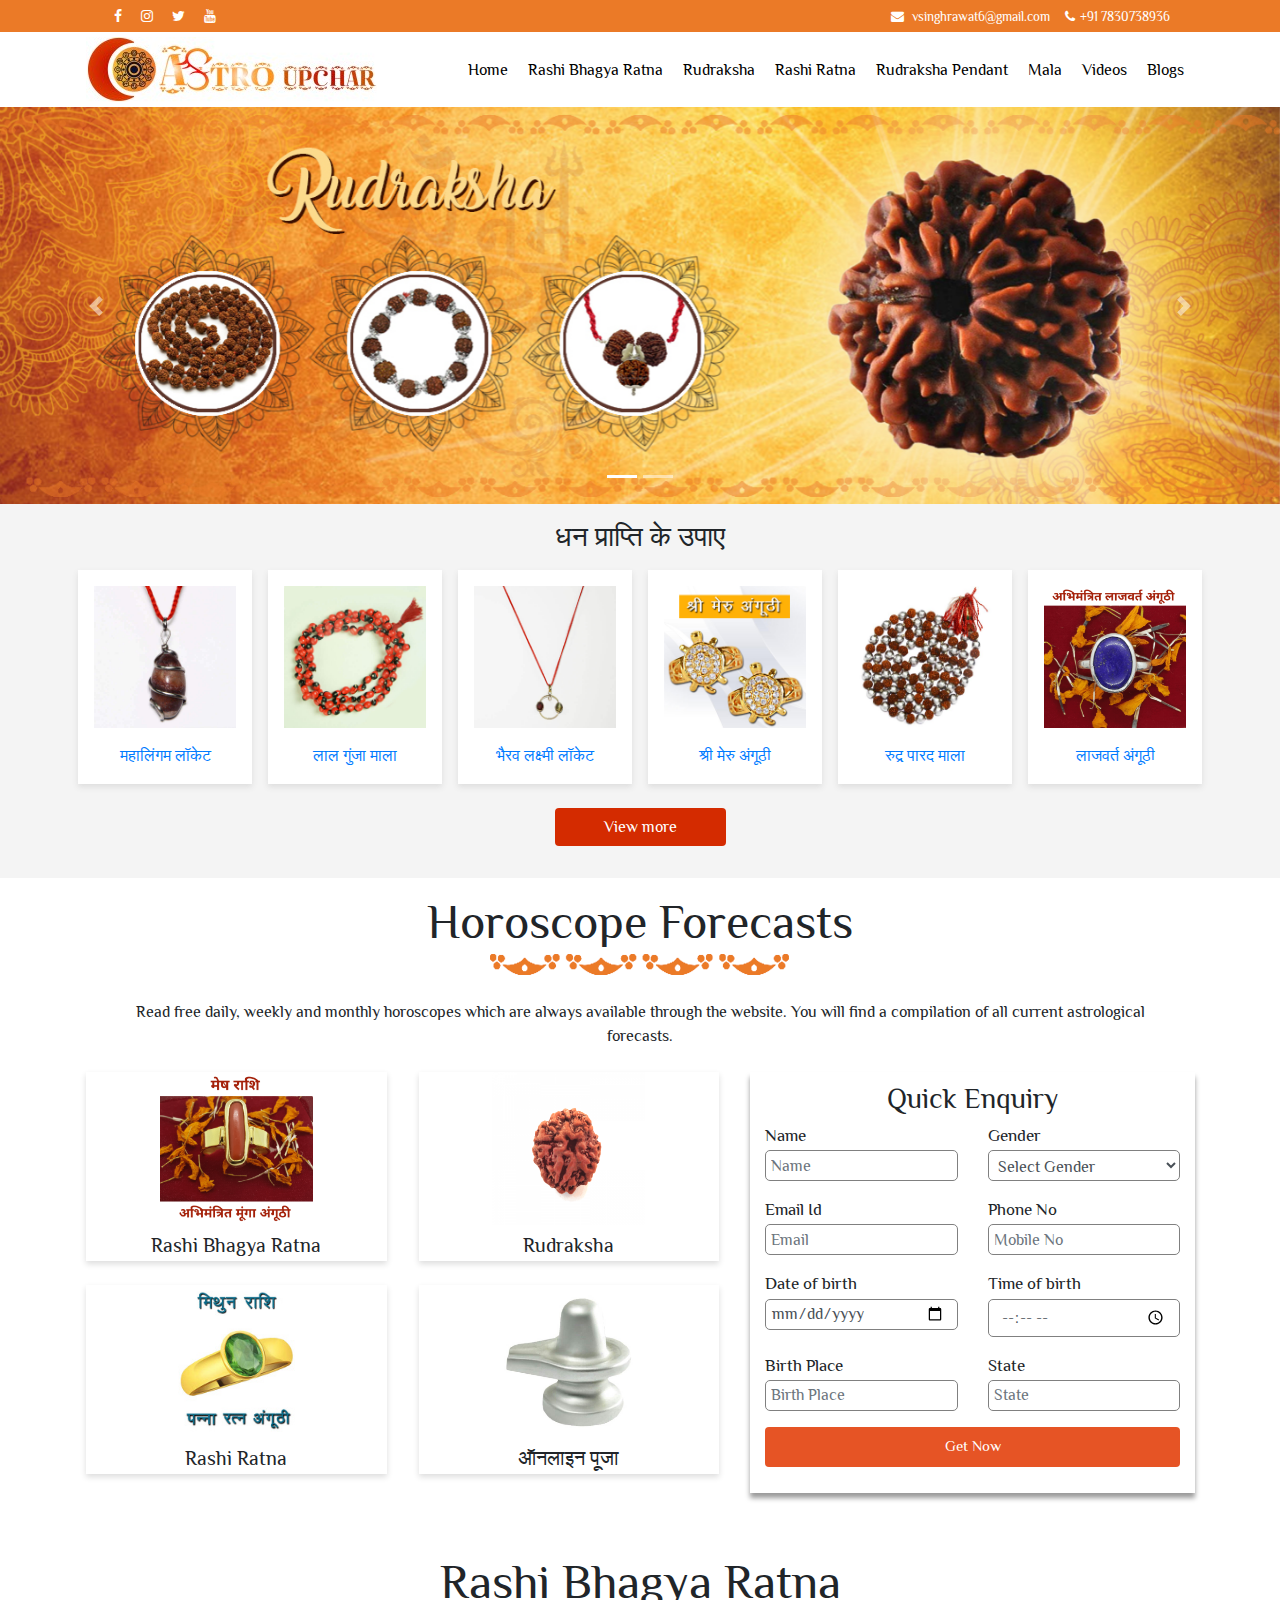
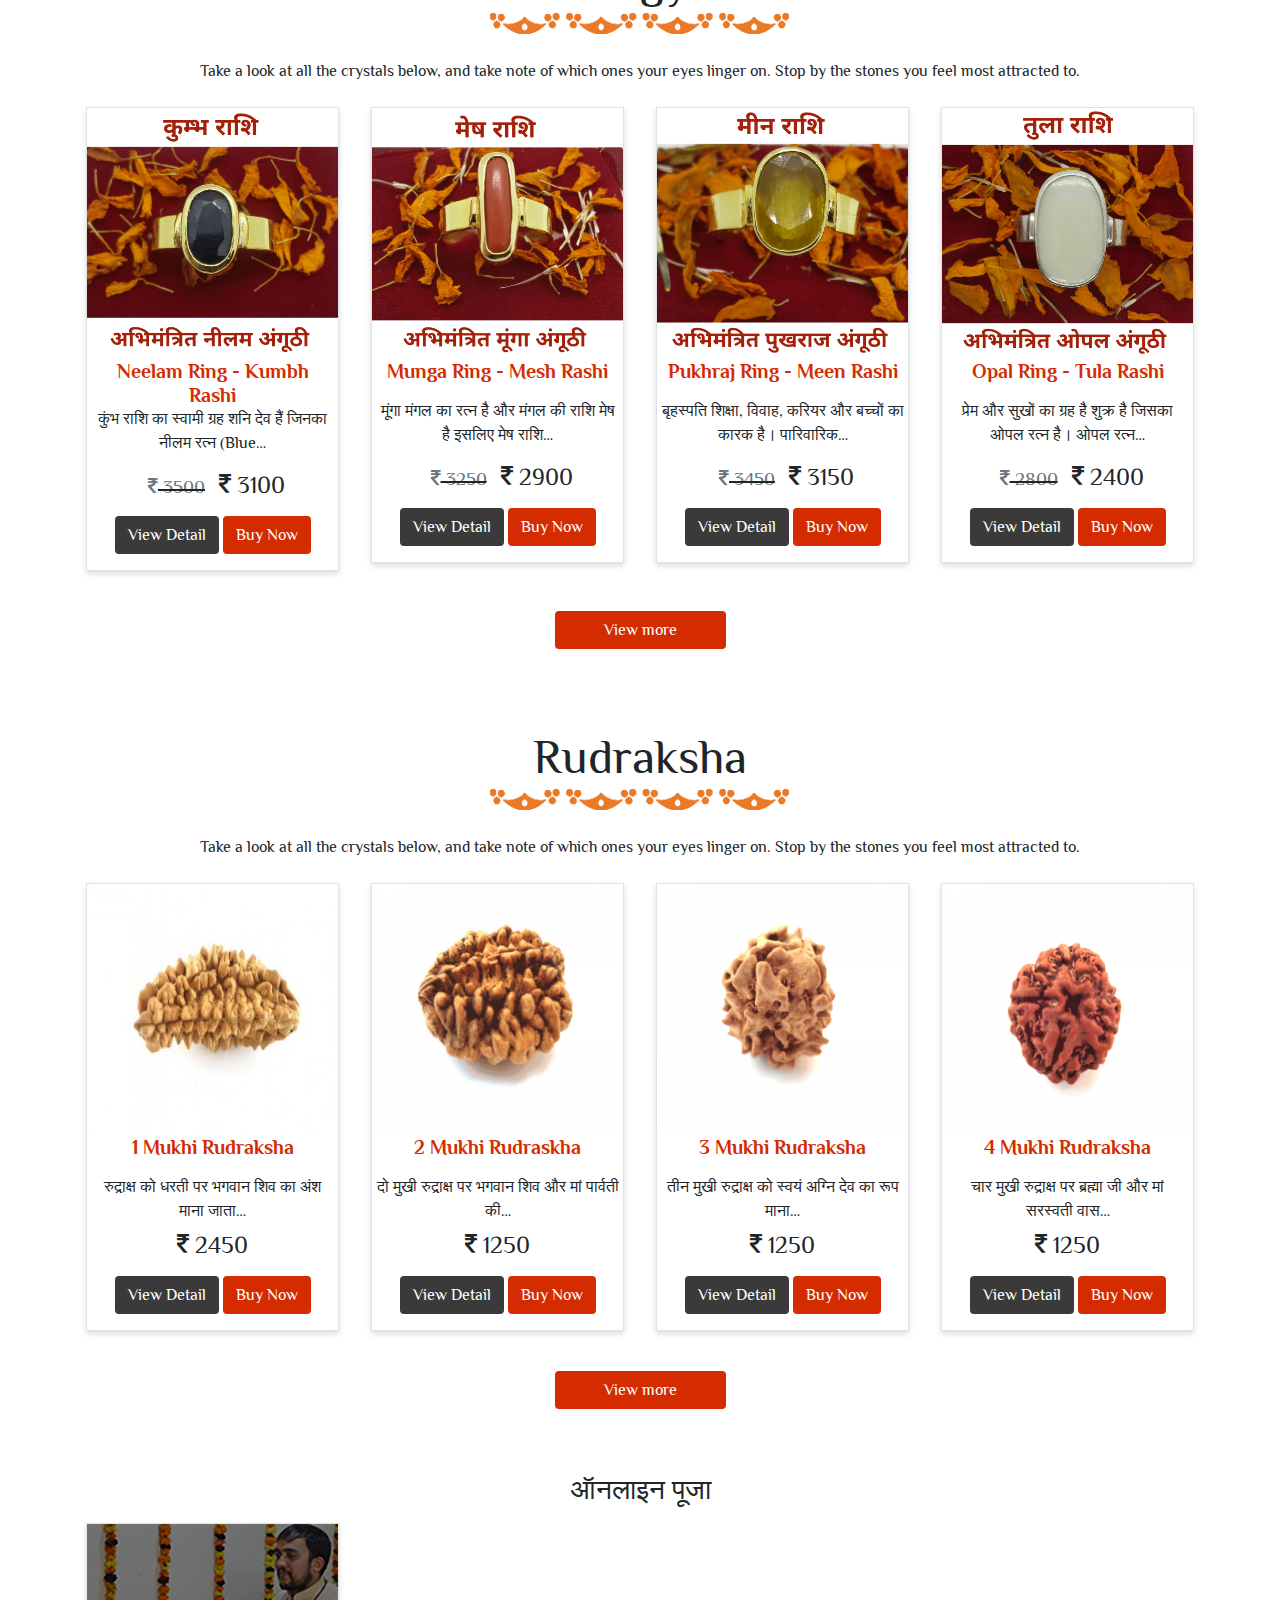
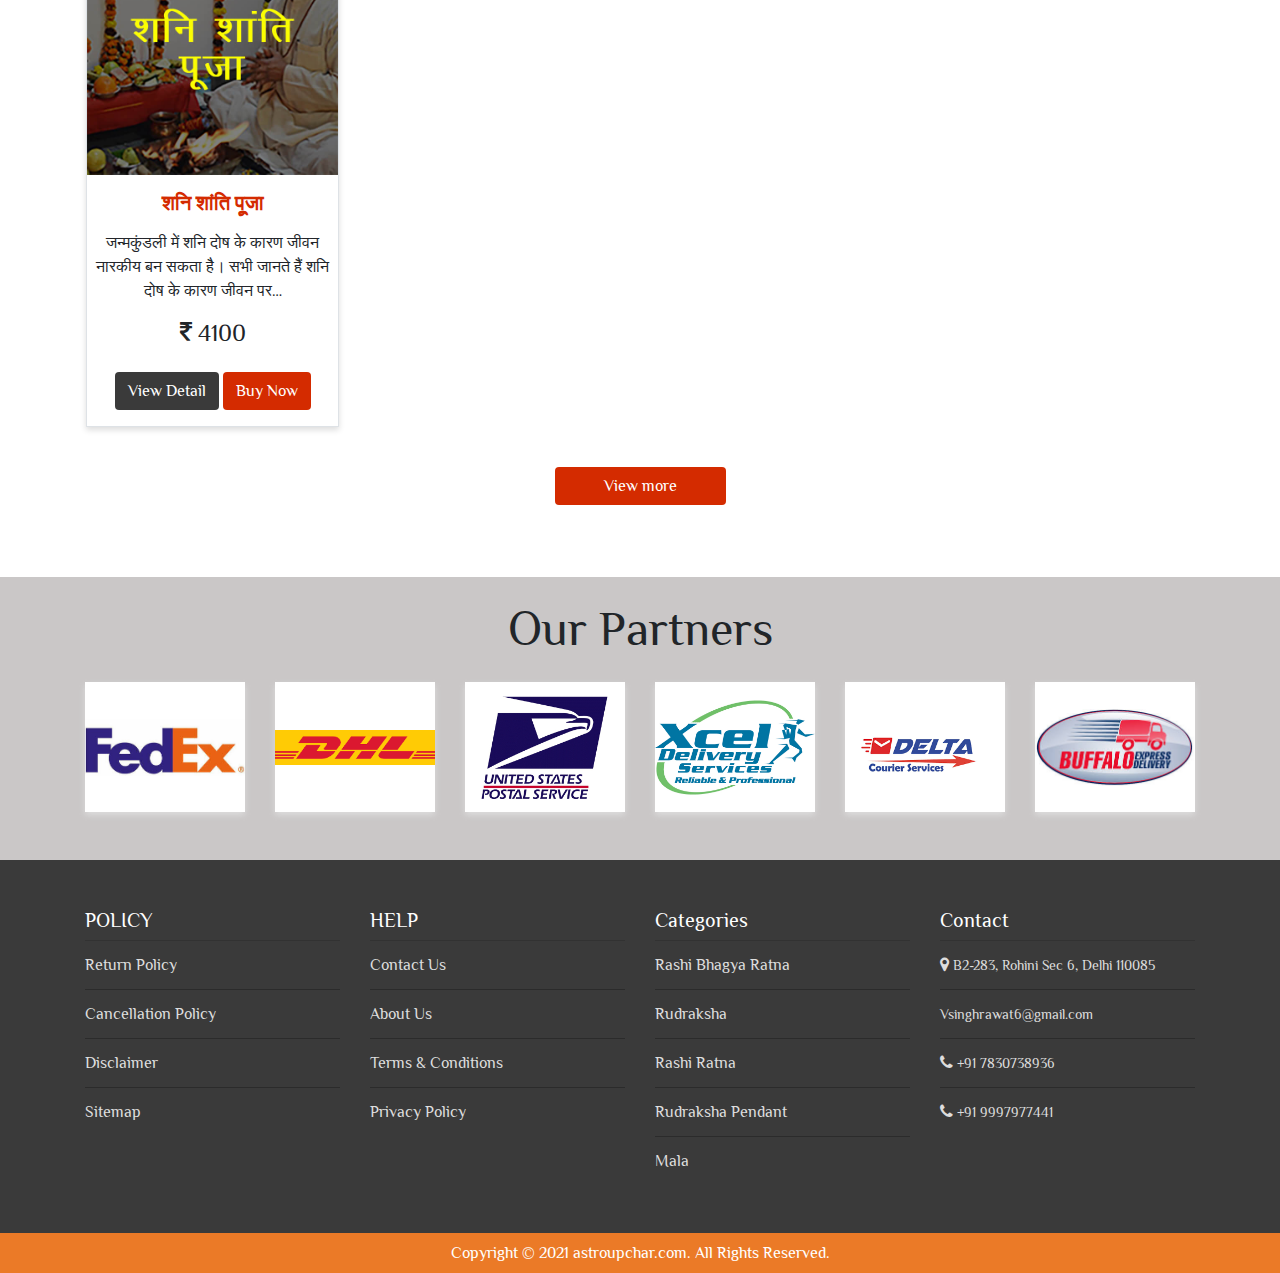
<file: index.html>
<!doctype html>
<html lang="en">

<head>
    <!-- Required meta tags -->
    <meta charset="utf-8">
    <meta name="viewport" content="width=device-width, initial-scale=1, shrink-to-fit=no">

    <!-- Bootstrap CSS -->
    <link rel="stylesheet" href="https://stackpath.bootstrapcdn.com/bootstrap/4.3.1/css/bootstrap.min.css"
        integrity="sha384-ggOyR0iXCbMQv3Xipma34MD+dH/1fQ784/j6cY/iJTQUOhcWr7x9JvoRxT2MZw1T" crossorigin="anonymous">
    <link rel="stylesheet" href="https://cdnjs.cloudflare.com/ajax/libs/font-awesome/4.7.0/css/font-awesome.min.css">
    <link rel="preconnect" href="https://fonts.gstatic.com">
    <link href="https://fonts.googleapis.com/css2?family=Philosopher:ital@0;1&display=swap" rel="stylesheet">
    <link rel="stylesheet" href="css/style.css">


    <title>AstroUpchar</title>
</head>

<body>

    <header>
        <section id="top-header">
            <div class="container">
                <div class="row py-1">
                    <div class="col-md-6 d-none d-md-block">
                        <ul class="social-icon">
                            <li><a href="#" target="_blank"><i class="fa fa-facebook" aria-hidden="true"></i></a></li>
                            <li><a href="#" target="_blank"><i class="fa fa-instagram" aria-hidden="true"></i></a></li>
                            <li><a href="#" target="_blank"><i class="fa fa-twitter" aria-hidden="true"></i></a></li>
                            <li><a href="#" target="_blank"><i class="fa fa-youtube" aria-hidden="true"></i></a></li>
                        </ul>
                    </div>
                    <div class="col-md-6 col-sm-12 col-12">
                        <ul class="social-contact">
                            <li><a href="mailto:vsinghrawat6@gmail.com"><i class="fa fa-envelope"
                                        aria-hidden="true"></i> vsinghrawat6@gmail.com</a></li>
                            <li><a href="tel:+91 7830738936"><i class="fa fa-phone" aria-hidden="true"></i>+91
                                    7830738936</a></li>
                        </ul>

                    </div>
                </div>
            </div>

        </section>

        <section id="logo-header">
            <div class="container">
                <div class="row">
                    <div class="col-lg-12  p-0">
                        <nav class="navbar navbar-expand-lg navbar-dark py-0">
                            <a class="navbar-brand text-white" href=""><img src="images/logo.jpg"
                                    class="img-fluid logo"></a>

                            <button class="navbar-toggler" type="button" data-toggle="collapse"
                                data-target="#navbarContent"><span class="navbar-toggler-icon"></span>
                            </button>

                            <div class="collapse navbar-collapse justify-content-end" id="navbarContent">
                                <ul class="navbar-nav">
                                    <li class="nav-item"><a class="nav-link" href="index.html">Home</a></li>
                                    <li class="nav-item"><a class="nav-link" href="Rashi-Bhagya-Ratna.html">Rashi Bhagya Ratna</a></li>
                                    <li class="nav-item"><a class="nav-link" href="Rudraksha.html">Rudraksha</a></li>
                                    <li class="nav-item"><a class="nav-link" href="">Rashi Ratna</a> </li>
                                    <li class="nav-item"><a class="nav-link" href="">Rudraksha Pendant</a></li>
                                    <li class="nav-item"><a class="nav-link" href="">Mala</a></li>
                                    <li class="nav-item"><a class="nav-link" href="">Videos</a></li>
                                    <li class="nav-item"><a class="nav-link" href="">Blogs</a></li>
                                </ul>
                            </div>
                        </nav>

                    </div>
                </div>
            </div>
        </section>
    </header>

    <section id="slide-banner">
        <div class="container-fluid">
            <div class="row">
                <div class="col-lg-12 p-0">
                    <div id="carouselIndicators" class="carousel slide" data-ride="carousel">
                        <ol class="carousel-indicators">
                            <li data-target="#carouselIndicators" data-slide-to="0" class="active"></li>
                            <li data-target="#carouselIndicators" data-slide-to="1"></li>
                        </ol>
                        <div class="carousel-inner">
                            <div class="carousel-item active">
                                <img class="d-block w-100" src="images/banner2.jpg" alt="First slide">
                            </div>
                            <div class="carousel-item">
                                <img class="d-block w-100" src="images/banner3.jpg" alt="Second slide">
                            </div>

                        </div>
                        <a class="carousel-control-prev" href="#carouselExampleIndicators" role="button"
                            data-slide="prev">
                            <span class="carousel-control-prev-icon" aria-hidden="true"></span>
                            <span class="sr-only">Previous</span>
                        </a>
                        <a class="carousel-control-next" href="#carouselExampleIndicators" role="button"
                            data-slide="next">
                            <span class="carousel-control-next-icon" aria-hidden="true"></span>
                            <span class="sr-only">Next</span>
                        </a>
                    </div>

                </div>
            </div>
        </div>
    </section>

    <section id="sectionA" class="py-3">
        <div class="container">
            <div class="row mb-2">
                <div class="col-lg-12 text-center">
                    <h3 class="hindifont">धन प्राप्ति के उपाए</h3>
                </div>
            </div>
            <div class="row">
                <div class="col-2 text-center px-md-2 px-1">
                    <div class="box-shadow p-md-3 bg-white moneycat">
                        <a href="astro4.html"><img src="images/a.jpg" class="img-fluid w-100"></a>
                        <p class="my-0 pt-md-3 pt-1 font-10"><a href="Mahalingam-Locket.html">महालिंगम लॉकेट</a></p>
                    </div>
                </div>
                <div class="col-2 text-center px-md-2 px-1">
                    <div class="box-shadow p-md-3 bg-white moneycat">
                        <a href=""><img src="images/b.jpg" class="img-fluid w-100"></a>
                        <p class="my-0 pt-md-3 pt-1 font-10"><a href="">लाल गुंजा माला</a></p>
                    </div>
                </div>
                <div class="col-2 text-center px-md-2 px-1">
                    <div class="box-shadow p-md-3 bg-white moneycat">
                        <a href=""><img src="images/e.jpg" class="img-fluid w-100"></a>
                        <p class="my-0 pt-md-3 pt-1 font-10"><a href="">भैरव लक्ष्मी लॉकेट</a></p>
                    </div>
                </div>
                <div class="col-2 text-center px-md-2 px-1">
                    <div class="box-shadow p-md-3 bg-white moneycat">
                        <a href=""><img src="images/c.jpg" class="img-fluid w-100"></a>
                        <p class="my-0 pt-md-3 pt-1 font-10"><a href="">श्री मेरु अंगूठी</a></p>
                    </div>
                </div>
                <div class="col-2 text-center px-md-2 px-1">
                    <div class="box-shadow p-md-3 bg-white moneycat">
                        <a href=""><img src="images/d.jpg" class="img-fluid w-100"></a>
                        <p class="my-0 pt-md-3 pt-1 font-10"><a href="">रुद्र पारद माला</a></p>
                    </div>
                </div>
                <div class="col-2 text-center px-md-2 px-1">
                    <div class="box-shadow p-md-3 bg-white moneycat">
                        <a href=""><img src="images/f.png" class="img-fluid w-100"></a>
                        <p class="my-0 pt-md-3 pt-1 font-10"><a href="">लाजवर्त अंगूठी</a></p>
                    </div>
                </div>
            </div>
            <div class="row mt-3">
                <div class="col-lg-12 text-center">
                    <a href="" class="text-white btn bg-d42b00 mb-md-3 mt-md-2 mb-0 mt-1 px-5">View more</a>
                </div>
            </div>
        </div>
    </section>

    <section id="sectionB" class="py-3">
        <div class="container">
            <div class="row">
                <div class="col-lg-12 text-center">
                    <h2 class="m-0 Engfont25">Horoscope Forecasts</h2>
                    <p class="text-center mb-md-4 mb-1"><img src="images/design.png" class="borderimg"></p>
                    <p class="px-md-5 mb-4">Read free daily, weekly and monthly horoscopes which are always available
                        through the website. You will find a compilation of all current astrological forecasts.</p>
                </div>
            </div>
            <div class="row pb-3 font-12 row-box">
                <div class="col-lg-7">
                    <div class="row text-center">
                        <div class="col-md-6 col-6 padding-phone px-md-3 px-1">
                            <div class="box-shadow  pb-1 mb-md-4 mb-2 bg-white">
                                <img src="images/3.png" class="height-163 " alt="">
                                <h5 class="mt-2">Rashi Bhagya Ratna</h5>
                            </div>
                        </div>
                        <div class="col-md-6 col-6 padding-phone px-md-3 px-1">
                            <div class="box-shadow  pb-1 mb-md-4 mb-2 bg-white">
                                <img src="images/4.png" class="height-163 " alt="">
                                <h5 class="mt-2">Rudraksha</h5>
                            </div>
                        </div>
                        <div class="col-md-6 col-6 padding-phone px-md-3 px-1">
                            <div class="box-shadow  pb-1 mb-md-4 mb-2 bg-white">
                                <img src="images/5.jpg" class="height-163 " alt="">
                                <h5 class="mt-2">Rashi Ratna</h5>
                            </div>
                        </div>
                        <div class="col-md-6 col-6 padding-phone px-md-3 px-1">
                            <div class="box-shadow  pb-1 mb-md-4 mb-2 bg-white">
                                <img src="images/6.jpg" class="height-163 " alt="">
                                <h5 class="mt-2">ऑनलाइन पूजा</h5>
                            </div>
                        </div>
                    </div>
                </div>
                <div class="col-lg-5">
                    <form action="" method="post" enctype="multipart/form-data">
                        <div class="form-box bg-white">
                            <input type="hidden" value="5" id="captcha" name="captcha">
                            <input type="hidden" value="From Home Page" name="fromPage">
                            <div class="row">
                                <div class="col-md-12">
                                    <h3 class="text-center">Quick Enquiry</h3>
                                </div>
                                <div class="col-md-6 col-6">
                                    <div class="form-group rounded mb-3">
                                        <label class="form_label">Name</label>
                                        <input type="text" class="form-control mr-2 form_field" name="name"
                                            placeholder="Name">
                                    </div>
                                </div>
                                <div class="col-md-6 col-6">
                                    <label for="sell" class="form_label">Gender</label>
                                    <select class="form-control" id="sell" name="gender">
                                        <option>Select Gender</option>
                                        <option>Male</option>
                                        <option>Female</option>
                                        <option>Transgender</option>
                                    </select>
                                </div>
                            </div>
                            <div class="row">
                                <div class="col-md-6 col-6">
                                    <div class="form-group rounded mb-3">
                                        <label class="form_label">Email Id</label>
                                        <input type="email" class="form-control mr-2" name="email" placeholder="Email ">
                                    </div>
                                </div>
                                <div class="col-md-6 col-6">
                                    <div class="form-group rounded mb-3">
                                        <label class="form_label">Phone No</label>
                                        <input type="tel" class="form-control mr-2" name="phone"
                                            placeholder="Mobile No">
                                    </div>
                                </div>
                            </div>
                            <div class="row">
                                <div class="col-md-6">
                                    <div class="form-group rounded mb-3">
                                        <label class="form_label">Date of birth</label>
                                        <input type="date" class="form-control mr-2" name="dob" placeholder="DOB">
                                    </div>
                                </div>
                                <div class="col-md-6">
                                    <div class="form-group rounded mb-3">
                                        <label class="form_label">Time of birth</label>
                                        <input type="time" class="form-control mr-2" name="tob" placeholder="DOB Time">
                                    </div>
                                </div>
                            </div>
                            <div class="row">
                                <div class="col-md-6 col-6">
                                    <div class="form-group rounded mb-3">
                                        <label class="form_label">Birth Place</label>
                                        <input type="text" class="form-control mr-2" name="birth_place"
                                            placeholder="Birth Place">
                                    </div>
                                </div>
                                <div class="col-md-6 col-6">
                                    <div class="form-group rounded mb-3">
                                        <label class="form_label">State</label>
                                        <input type="text" class="form-control mr-2" name="state" placeholder="State">
                                    </div>
                                </div>
                            </div>
                            <div class="row">
                                <div class="col-lg-12">
                                    <div class="form-group rounded mb-3">
                                        <button class="btn" name="submit" type="submit">Get Now</button>
                                    </div>
                                </div>
                            </div>
                        </div>
                    </form>

                </div>
            </div>

        </div>

    </section>

    <section id="sectionC" class="py-4">
        <div class="container">
            <div class="row">
                <div class="col-lg-12 text-center">
                    <h2 class="m-0 engfont25">Rashi Bhagya Ratna</h2>
                    <p class="text-center mb-1 mb-md-4"><img src="images/design.png" class="borderimg"></p>
                    <p class="mb-4">Take a look at all the crystals below, and take note of which ones your eyes linger
                        on. Stop by the stones you feel most attracted to.</p>
                </div>
            </div>
            <div class="row text-center">
                <div class="col-lg-3 col-md-4 col-6 px-md-3 px-1 mb-md-2 mb-3">
                    <div class="boxx border box-shadow pab-12 pb-2">
                        <div class="bg-f9f9f9">
                            <img src="images/a1.png" class="img-fluid height-251 height-109" alt="">
                        </div>
                        <h5 class="mfont-18 productheading min-height-40 px-1"><a href="">Neelam Ring - Kumbh Rashi</a>
                        </h5>
                        <div class="image-ruppee mb-2">
                            <p class="mb-3 px-1"><span>कुंभ राशि का स्‍वामी ग्रह शनि देव हैं जिनका नीलम रत्‍न
                                    (Blue…</span></p>
                            <h4 class="d-inline mt-3 mfont-18"><strike><small class="text-muted mx-2"><i
                                            class="fa fa-rupee"></i> 3500</small></strike> <i class="fa fa-rupee"></i>
                                3100</h4>
                        </div>
                        <p class="mt-0 mt-md-3 mb-0 mb-md-2">
                            <a href="" class="text-white btn bg-3a3a3a font-10">View Detail</a>
                            <a href="" class="text-white btn bg-d42b00 font-10">Buy Now</a>
                        </p>
                    </div>
                </div>
                <div class="col-lg-3 col-md-4 col-6 px-md-3 px-1 mb-md-2 mb-3">
                    <div class="boxx border box-shadow pab-12 pb-2">
                        <div class="bg-f9f9f9">
                            <img src="images/a2.png" class="img-fluid height-251 height-109" alt="">

                        </div>
                        <h5 class="mfont-18 productheading min-height-40 px-1">
                            <a href="">Munga Ring - Mesh Rashi</a>
                        </h5>
                        <div class="image-ruppee mb-2">
                            <p class="mb-3 px-1"><span>मूंगा मंगल का रत्‍न है और मंगल की राशि मेष है इसलिए मेष
                                    राशि…</span></p>
                            <h4 class="d-inline mt-3 mfont-18"><strike><small class="text-muted mx-2"><i
                                            class="fa fa-rupee"></i> 3250</small></strike> <i class="fa fa-rupee"></i>
                                2900</h4>
                        </div>
                        <p class="mt-0 mt-md-3 mb-0 mb-md-2">
                            <a href="" class="text-white btn bg-3a3a3a font-10">View Detail</a>
                            <a href="" class="text-white btn bg-d42b00 font-10">Buy Now</a>
                        </p>
                    </div>
                </div>
                <div class="col-lg-3 col-md-4 col-6 px-md-3 px-1 mb-md-2 mb-3">
                    <div class="boxx border box-shadow pab-12 pb-2">
                        <div class="bg-f9f9f9">
                            <img src="images/a3.png" class="img-fluid height-251 height-109" alt="">
                        </div>
                        <h5 class="mfont-18 productheading min-height-40 px-1"><a href="">Pukhraj Ring - Meen Rashi</a>
                        </h5>
                        <div class="image-ruppee mb-2">
                            <p class="mb-3 px-1"><span>बृहस्‍पति शिक्षा, विवाह, करियर और बच्‍चों का कारक है।
                                    पारिवारिक…</span></p>
                            <h4 class="d-inline mt-3 mfont-18"><strike><small class="text-muted mx-2"><i
                                            class="fa fa-rupee"></i> 3450</small></strike> <i class="fa fa-rupee"></i>
                                3150</h4>
                        </div>
                        <p class="mt-0 mt-md-3 mb-0 mb-md-2">
                            <a href="" class="text-white btn bg-3a3a3a font-10">View Detail</a>
                            <a href="" class="text-white btn bg-d42b00 font-10">Buy Now</a>
                        </p>
                    </div>
                </div>
                <div class="col-lg-3 col-md-4 col-6 px-md-3 px-1 mb-md-2 mb-3">
                    <div class="boxx border box-shadow pab-12 pb-2">
                        <div class="bg-f9f9f9">
                            <img src="images/a4.png" class="img-fluid height-251 height-109" alt="">
                        </div>
                        <h5 class="mfont-18 productheading min-height-40 px-1"><a href="">Opal Ring - Tula Rashi</a>
                        </h5>
                        <div class="image-ruppee mb-2">
                            <p class="mb-3 px-1"><span>प्रेम और सुखों का ग्रह है शुक्र है जिसका ओपल रत्‍न है। ओपल
                                    रत्‍न…</span></p>
                            <h4 class="d-inline mt-3 mfont-18"><strike><small class="text-muted mx-2"><i
                                            class="fa fa-rupee"></i> 2800</small></strike> <i class="fa fa-rupee"></i>
                                2400</h4>
                        </div>
                        <p class="mt-0 mt-md-3 mb-0 mb-md-2">
                            <a href="" class="text-white btn bg-3a3a3a font-10">View Detail</a>
                            <a href="" class="text-white btn bg-d42b00 font-10">Buy Now</a>
                        </p>
                    </div>
                </div>
                <div class="col-lg-12 mt-1 mt-md-4">
                    <p class="text-center"><a href="" class="text-white btn bg-d42b00 mb-3 mt-2 px-5">View more</a></p>
                </div>
            </div>
        </div>
    </section>

    <section id="sectionD" class="py-4">
        <div class="container">
            <div class="row">
                <div class="col-lg-12 text-center">
                    <h2 class="m-0 engfont25 ">Rudraksha</h2>
                    <p class="text-center mb-1 mb-md-4"><img src="images/heading.png" class="borderimg "></p>
                    <p class="mb-4">Take a look at all the crystals below, and take note of which ones your eyes linger
                        on. Stop by the stones you feel most attracted to.</p>
                </div>
            </div>
            <div class="row text-center">
                <div class="col-lg-3 col-md-4 col-6 px-md-3 px-1 mb-md-2 mb-3">
                    <div class="boxx border box-shadow pab-12 pb-2">
                        <div class="bg-f9f9f9">
                            <a href="">
                                <img src="images/AA.jpg" class="img-fluid height-251 height-109" alt="">
                            </a>
                        </div>
                        <h5 class="productheading mfont-18 min-height-40 px-1"><a href="">1 Mukhi Rudraksha</a></h5>
                        <div class="image-ruppee mb-2 px-1">
                            <p class="mb-2"><span>रुद्राक्ष को धरती पर भगवान शिव का अंश माना जाता…</span></p>
                            <h4 class="d-inline mt-3 mfont-18">
                                <i class="fa fa-rupee"></i> 2450
                            </h4>
                        </div>
                        <p class="mt-0 mt-md-3 mb-0 mb-md-2">
                            <a href="" class="text-white btn bg-3a3a3a font-10">View Detail</a>
                            <a href="" class="text-white btn bg-d42b00 font-10">Buy Now</a>
                        </p>
                    </div>
                </div>
                <div class="col-lg-3 col-md-4 col-6 px-md-3 px-1 mb-md-2 mb-3">
                    <div class="boxx border box-shadow pab-12 pb-2">
                        <div class="bg-f9f9f9">
                            <a href="">
                                <img src="images/BB.png" class="img-fluid height-251 height-109" alt="">
                            </a>
                        </div>
                        <h5 class="productheading mfont-18 min-height-40 px-1"><a href="">2 Mukhi Rudraskha</a></h5>
                        <div class="image-ruppee mb-2 px-1">
                            <p class="mb-2"><span>दो मुखी रुद्राक्ष पर भगवान शिव और मां पार्वती की…</span></p>
                            <h4 class="d-inline mt-3 mfont-18">
                                <i class="fa fa-rupee"></i> 1250
                            </h4>
                        </div>
                        <p class="mt-0 mt-md-3 mb-0 mb-md-2">
                            <a href="" class="text-white btn bg-3a3a3a font-10">View Detail</a>
                            <a href="" class="text-white btn bg-d42b00 font-10">Buy Now</a>
                        </p>
                    </div>
                </div>
                <div class="col-lg-3 col-md-4 col-6 px-md-3 px-1 mb-md-2 mb-3">
                    <div class="boxx border box-shadow pab-12 pb-2">
                        <div class="bg-f9f9f9">
                            <a href="">
                                <img src="images/CC.png" class="img-fluid height-251 height-109" alt="">
                            </a>
                        </div>
                        <h5 class="productheading mfont-18 min-height-40 px-1"><a href="">3 Mukhi Rudraksha</a></h5>
                        <div class="image-ruppee mb-2 px-1">
                            <p class="mb-2"><span>तीन मुखी रुद्राक्ष को स्‍वयं अग्‍नि देव का रूप माना…</span></p>
                            <h4 class="d-inline mt-3 mfont-18">
                                <i class="fa fa-rupee"></i> 1250
                            </h4>
                        </div>
                        <p class="mt-0 mt-md-3 mb-0 mb-md-2">
                            <a href="" class="text-white btn bg-3a3a3a font-10">View Detail</a>
                            <a href="" class="text-white btn bg-d42b00 font-10">Buy Now</a>
                        </p>
                    </div>
                </div>
                <div class="col-lg-3 col-md-4 col-6 px-md-3 px-1 mb-md-2 mb-3">
                    <div class="boxx border box-shadow pab-12 pb-2">
                        <div class="bg-f9f9f9">
                            <a href="">
                                <img src="images/DD.png" class="img-fluid height-251 height-109" alt="">
                            </a>
                        </div>
                        <h5 class="productheading mfont-18 min-height-40 px-1"><a href="">4 Mukhi Rudraksha</a></h5>
                        <div class="image-ruppee mb-2 px-1">
                            <p class="mb-2"><span>चार मुखी रुद्राक्ष पर ब्रह्मा जी और मां सरस्‍वती वास…</span></p>
                            <h4 class="d-inline mt-3 mfont-18">
                                <i class="fa fa-rupee"></i> 1250
                            </h4>
                        </div>
                        <p class="mt-0 mt-md-3 mb-0 mb-md-2">
                            <a href="" class="text-white btn bg-3a3a3a font-10">View Detail</a>
                            <a href="" class="text-white btn bg-d42b00 font-10">Buy Now</a>
                        </p>
                    </div>
                </div>
                <div class="col-lg-12 mt-1 mt-md-4">
                    <p class="text-center mb-0 mb-md-2"><a href=""
                            class="text-white btn bg-d42b00 mb-md-3 mt-md-2 mb-0 mt-1  px-5">View more</a></p>
                </div>
            </div>
        </div>
    </section>

    <section id="sectionE" class="py-3">
        <div class="container">
            <div class="row mb-2">
                <div class="col-lg-12 text-center">
                    <h3 class="hindifont20">ऑनलाइन पूजा</h3>
                </div>
            </div>
            <div class="row mb-md-4 mb-1">
                <div class="col-lg-3 col-md-4 col-6 px-md-3 px-1 mb-md-2 mb-3">
                    <div class="boxx border box-shadow pab-12 pb-2 bg-white">
                        <div class="bg-f9f9f9">
                            <img src="images/EE.jpg" class="img-fluid height-251 height-109" alt="">

                        </div>
                        <h5 class="mt-3 mb-3 mfont-18 productheading text-center">
                            <a href="">शनि शांत‍ि पूजा</a>
                        </h5>
                        <div class="image-ruppee mb-2">
                            <p class="my-3 text-center"><span>जन्‍मकुंडली में शनि दोष के कारण जीवन नारकीय बन सकता है।
                                    सभी जानते हैं शनि दोष के कारण जीवन पर…</span></p>
                            <h4 class="mt-3 mfont-18 text-center">
                                <i class="fa fa-rupee"></i> 4100
                            </h4>
                        </div>
                        <p class="mt-1 mt-md-4 mb-0 mb-md-2 text-center">
                            <a href="" class="text-white btn bg-3a3a3a font-10">View Detail</a>
                            <a href="" class="text-white btn bg-d42b00 font-10">Buy Now</a>
                        </p>
                    </div>
                </div>
                <div class="col-lg-12 mt-md-4 mt-0 mb-0 mb-md-2">
                    <p class="text-center mb-0 mb-md-2">
                        <a href="" class="text-white btn bg-d42b00 mb-0 mb-md-3 mt-md-1 mt-md-2 px-5">View more</a>
                    </p>
                </div>
            </div>
        </div>
    </section>

    <section id="sectionF" class="py-md-4 py-3">
        <div class="container">
            <div class="row">
                <div class="col-lg-12 text-center">
                    <h2 class="mb-4">Our Partners</h2>
                </div>
            </div>
            <div class="row">
                <div class="col-lg-2 text-center mb-md-4 col-6 mb-3">
                    <div class="box-shadow bg-white package">
                        <img src="images/01.jpg" class="img-fluid w-100">
                        <p class="d-none">First Time Free Consultation</p>
                    </div>
                </div>
                <div class="col-lg-2 text-center mb-md-4 col-6 mb-3">
                    <div class="box-shadow bg-white package">
                        <img src="images/02.png" class="img-fluid w-100">
                        <p class="d-none">Drafting Of<br> Will</p>
                    </div>
                </div>
                <div class="col-lg-2 text-center mb-md-4 col-6 mb-3">
                    <div class="box-shadow bg-white package">
                        <img src="images/03.jpg" class="img-fluid w-100">
                        <p class="d-none"> Includes All Legal Fees &amp; Out Of Pocket Expenses</p>
                    </div>
                </div>
                <div class="col-lg-2 text-center mb-3 col-6">
                    <div class="box-shadow bg-white package">
                        <img src="images/04.jpg" class="img-fluid w-100">
                        <p class="d-none"> Includes All Professional Expenses</p>
                    </div>
                </div>
                <div class="col-lg-2 text-center mb-3 col-6">
                    <div class="box-shadow bg-white package">
                        <img src="images/05.png" class="img-fluid w-100">
                        <p class="d-none">Facilitation At Registration Authority</p>
                    </div>
                </div>
                <div class="col-lg-2 text-center mb-3 col-6">
                    <div class="box-shadow bg-white package">
                        <img src="images/32.jpg" class="img-fluid w-100">
                        <p class="d-none">Facilitation At Registration Authority</p>
                    </div>
                </div>
            </div>
        </div>
    </section>

    <footer id="footer">
        <div class="container">
            <div class="row py-md-5 py-3">
                <div class="col-md-3 col-6">
                    <h5>POLICY</h5>
                    <ul class="list-group list-group-flush">
                        <li class="list-group-item pl-0"><a href="">Return Policy</a></li>
                        <li class="list-group-item pl-0"><a  href="">Cancellation Policy</a></li>
                        <li class="list-group-item pl-0"><a href="">Disclaimer</a></li>
                        <li class="list-group-item pl-0"><a target="_blank" href="">Sitemap</a></li>
                    </ul>
                </div>
                <div class="col-md-3 col-6">
                    <h5>HELP</h5>
                    <ul class="list-group list-group-flush">
                        <li class="list-group-item pl-0"><a href="">Contact Us</a></li>
                        <li class="list-group-item pl-0"><a href="">About Us</a> </li>
                        <li class="list-group-item pl-0"><a href="">Terms &amp; Conditions</a></li>
                        <li class="list-group-item pl-0"><a href="">Privacy Policy</a></li>
                    </ul>
                </div>
                <div class="col-md-3 col-6 mt-3 mt-md-0">
                    <h5>Categories</h5>
                    <ul class="list-group list-group-flush">
                        <li class="list-group-item pl-0"><a href="">Rashi Bhagya Ratna</a></li>
                        <li class="list-group-item pl-0"><a href="">Rudraksha</a></li>
                        <li class="list-group-item pl-0"><a href="">Rashi Ratna</a></li>
                        <li class="list-group-item pl-0"><a  href="">Rudraksha Pendant</a></li>
                        <li class="list-group-item pl-0"><a href="">Mala</a></li>
                    </ul>
                </div>
                <div class="col-md-3 col-6 mt-3 mt-md-0">
                    <h5>Contact</h5>
                    <ul class="list-group list-group-flush">
                        <li class="list-group-item pl-0"><i class="fa fa-map-marker" aria-hidden="true"></i>
                            <p class="d-inline">B2-283, Rohini Sec 6, Delhi 110085</p>
                        </li>
                        <li class="list-group-item pl-0">
                            <a href="mailto:vsinghrawat6@gmail.com">
                                <p class="d-inline">Vsinghrawat6@gmail.com</p>
                            </a>
                        </li>
                        <li class="list-group-item pl-0"><i class="fa fa-phone" aria-hidden="true"></i>
                            <a href="tel:+91 7830738936">
                                <p class="d-inline"> +91 7830738936</p>
                            </a>
                        </li>
                        <li class="list-group-item pl-0"><i class="fa fa-phone" aria-hidden="true"></i>
                            <a href="tel:+91 9997977441">
                                <p class="d-inline"> +91 9997977441</p>
                            </a>
                        </li>
                    </ul>
                </div>
            </div>
        </div>
    </footer>

    <section id="top-header" class="py-md-2 py-3 m-b-55" style="">
        <div class="container">
        <div class="row">
        <div class="col-lg-12">
        <p class="text-center text-white m-0 font-12">Copyright © 2021 astroupchar.com. All Rights Reserved.</p>
        </div>
        </div>
        </div>
        </section>
    <!-- Optional JavaScript -->
    <!-- jQuery first, then Popper.js, then Bootstrap JS -->
    <script src="https://code.jquery.com/jquery-3.3.1.slim.min.js"
        integrity="sha384-q8i/X+965DzO0rT7abK41JStQIAqVgRVzpbzo5smXKp4YfRvH+8abtTE1Pi6jizo"
        crossorigin="anonymous"></script>
    <script src="https://cdnjs.cloudflare.com/ajax/libs/popper.js/1.14.7/umd/popper.min.js"
        integrity="sha384-UO2eT0CpHqdSJQ6hJty5KVphtPhzWj9WO1clHTMGa3JDZwrnQq4sF86dIHNDz0W1"
        crossorigin="anonymous"></script>
    <script src="https://stackpath.bootstrapcdn.com/bootstrap/4.3.1/js/bootstrap.min.js"
        integrity="sha384-JjSmVgyd0p3pXB1rRibZUAYoIIy6OrQ6VrjIEaFf/nJGzIxFDsf4x0xIM+B07jRM"
        crossorigin="anonymous"></script>
</body>

</html>
</file>
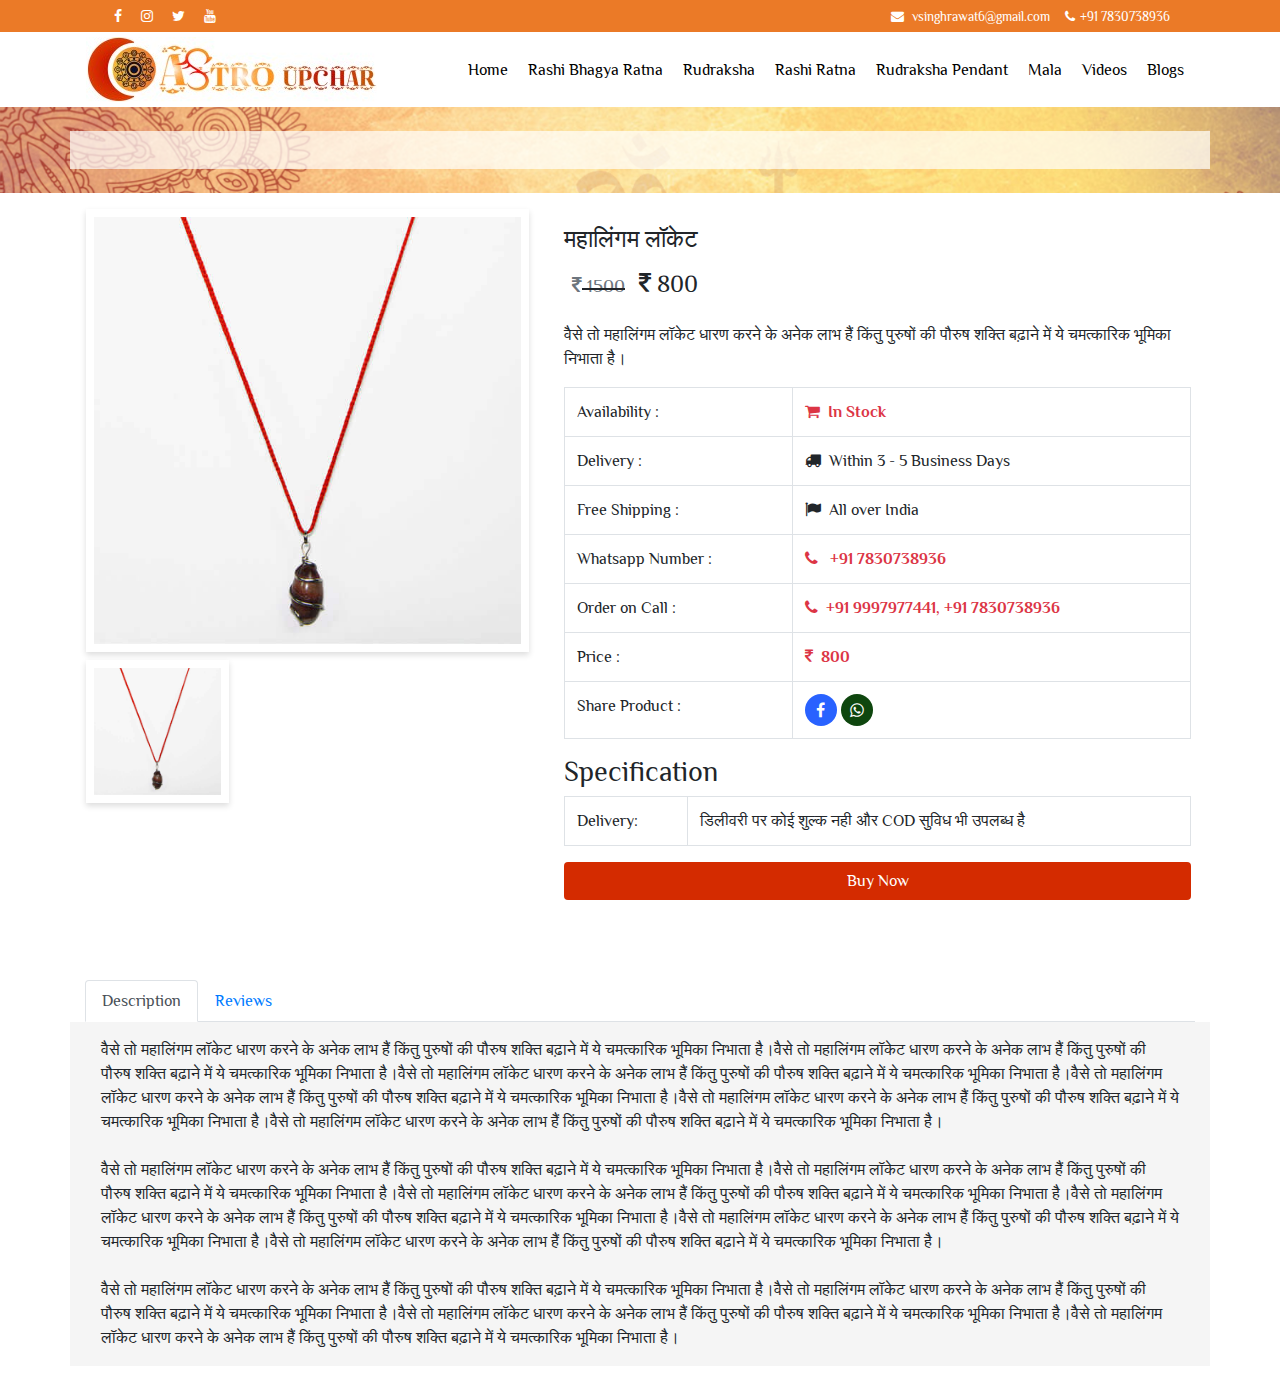
<file: Mahalingam-Locket.html>
<!doctype html>
<html lang="en">

<head>
    <!-- Required meta tags -->
    <meta charset="utf-8">
    <meta name="viewport" content="width=device-width, initial-scale=1, shrink-to-fit=no">

    <!-- Bootstrap CSS -->
    <link rel="stylesheet" href="https://stackpath.bootstrapcdn.com/bootstrap/4.3.1/css/bootstrap.min.css"
        integrity="sha384-ggOyR0iXCbMQv3Xipma34MD+dH/1fQ784/j6cY/iJTQUOhcWr7x9JvoRxT2MZw1T" crossorigin="anonymous">
    <link rel="stylesheet" href="https://cdnjs.cloudflare.com/ajax/libs/font-awesome/4.7.0/css/font-awesome.min.css">
    <link rel="preconnect" href="https://fonts.gstatic.com">
    <link href="https://fonts.googleapis.com/css2?family=Philosopher:ital@0;1&display=swap" rel="stylesheet">
    <link rel="stylesheet" href="css/style.css">

    <title>महालिंगम लॉकेट</title>
</head>

<body>

    <header>
        <section id="top-header">
            <div class="container">
                <div class="row py-1">
                    <div class="col-md-6 d-none d-md-block">
                        <ul class="social-icon">
                            <li><a href="#" target="_blank"><i class="fa fa-facebook" aria-hidden="true"></i></a></li>
                            <li><a href="#" target="_blank"><i class="fa fa-instagram" aria-hidden="true"></i></a></li>
                            <li><a href="#" target="_blank"><i class="fa fa-twitter" aria-hidden="true"></i></a></li>
                            <li><a href="#" target="_blank"><i class="fa fa-youtube" aria-hidden="true"></i></a></li>
                        </ul>
                    </div>
                    <div class="col-md-6 col-sm-12 col-12">
                        <ul class="social-contact">
                            <li><a href="mailto:vsinghrawat6@gmail.com"><i class="fa fa-envelope"
                                        aria-hidden="true"></i> vsinghrawat6@gmail.com</a></li>
                            <li><a href="tel:+91 7830738936"><i class="fa fa-phone" aria-hidden="true"></i>+91
                                    7830738936</a></li>
                        </ul>

                    </div>
                </div>
            </div>

        </section>

        <section id="logo-header">
            <div class="container">
                <div class="row">
                    <div class="col-lg-12  p-0">
                        <nav class="navbar navbar-expand-lg navbar-dark py-0">
                            <a class="navbar-brand text-white" href=""><img src="images/logo.jpg"
                                    class="img-fluid logo"></a>

                            <button class="navbar-toggler" type="button" data-toggle="collapse"
                                data-target="#navbarContent"><span class="navbar-toggler-icon"></span>
                            </button>

                            <div class="collapse navbar-collapse justify-content-end" id="navbarContent">
                                <ul class="navbar-nav">
                                    <li class="nav-item"><a class="nav-link" href="index.html">Home</a></li>
                                    <li class="nav-item"><a class="nav-link" href="Rashi-Bhagya-Ratna.html">Rashi Bhagya Ratna</a></li>
                                    <li class="nav-item"><a class="nav-link" href="Rudraksha.html">Rudraksha</a></li>
                                    <li class="nav-item"><a class="nav-link" href="">Rashi Ratna</a> </li>
                                    <li class="nav-item"><a class="nav-link" href="">Rudraksha Pendant</a></li>
                                    <li class="nav-item"><a class="nav-link" href="">Mala</a></li>
                                    <li class="nav-item"><a class="nav-link" href="">Videos</a></li>
                                    <li class="nav-item"><a class="nav-link" href="">Blogs</a></li>
                                </ul>
                            </div>
                        </nav>

                    </div>
                </div>
            </div>
        </section>
    </header>

    <section id="category-section" class="py-4 mb-3">
        <div class="container">
            <div class="row">
                <div class="col-lg-12 p-0">
                    <div class="category-div text-center">
                        <h1 class="font-32 text-uppercase"></h1>
                    </div>
                </div>
            </div>
        </div>
    </section>

    <section id="product-detail-me">
        <div class="container">
            <div class="row pb-md-5 pb-2 font-12 row-box">
                <div class="col-lg-5">
                    <div class="row text-center">
                        <div class="col-md-12 bg-white px-md-3 px-1 mb-md-2 mb-3 d-xs-none">
                            <div class="boxx box-shadow  p-2 mb-2">
                                <img src="images/a1a.jpg" class="img-fluid" alt="" id="bigimage">
                            </div>
                            <div class="row">
                                <div class="col-lg-4 col-4 pr-0 bg-white">
                                    <div class="boxx box-shadow  p-2">
                                        <img src="images/a1a.jpg" class="img-fluid" alt="">
                                    </div>
                                </div>
                            </div>
                        </div>
                        <div class="col-md-12 bg-white px-md-3 px-1 mb-md-2 mb-3 d-md-none">
                            <div id="sliderr" class="carousel slide" data-ride="carousel">
                                <div class="carousel-inner">
                                    <div class="carousel-item">
                                        <a href=""> <img src="images/a1a.jpg" alt="" class="img-fluid w-100"></a>
                                    </div>
                                    <div class="carousel-item active">
                                        <a href=""> <img src="images/a.jpg" alt="" class="img-fluid w-100"> </a>
                                    </div>
                                </div>
                                <a class="carousel-control-prev" href="#sliderr" data-slide="prev">
                                    <span class="carousel-control-prev-icon"></span>
                                </a>
                                <a class="carousel-control-next" href="#sliderr" data-slide="next">
                                    <span class="carousel-control-next-icon"></span>
                                </a>
                            </div>
                        </div>
                    </div>
                </div>
                <div class="col-lg-7 bg-white">
                    <div class="row mb-2 mx-md-1 mx-0">
                        <h4 class="my-0 py-md-3 py-3 w-100">महालिंगम लॉकेट</h4>
                        <div class="image-ruppee mb-2">
                            <h4 class="d-inline mt-3"><strike><small class="text-muted mx-2"><i class="fa fa-rupee"></i>
                                        1500</small></strike> <i class="fa fa-rupee"></i> 800</h4>
                        </div>
                        <p class="my-0 py-md-3 py-3"><span>वैसे तो महालिंगम लॉकेट धारण करने के अनेक लाभ हैं किंतु
                                पुरुषों की पौरुष शक्‍ति बढ़ाने में ये चमत्‍कारिक भूमिका निभाता है।</span></p>
                        <table class="table table-bordered">
                            <tbody>
                                <tr>
                                    <td>Availability :</td>
                                    <td class="text-danger font-weight-bold">
                                        <p class="font-12 mb-0"><i class="fa fa-shopping-cart mr-2"
                                                aria-hidden="true"></i>In Stock</p>
                                    </td>
                                </tr>
                                <tr>
                                    <td>Delivery :</td>
                                    <td>
                                        <p class="font-12 mb-0"><i class="fa fa-truck mr-2"
                                                aria-hidden="true"></i>Within 3 - 5 Business Days</p>
                                    </td>
                                </tr>
                                <tr>
                                    <td>Free Shipping :</td>
                                    <td>
                                        <p class="font-12 mb-0"><i class="fa fa-flag mr-2" aria-hidden="true"></i>All
                                            over India</p>
                                    </td>
                                </tr>
                                <tr>
                                    <td>Whatsapp Number :</td>
                                    <td class="text-danger font-weight-bold">
                                        <p class="font-12 mb-0"><i class="fa fa-phone mr-2" aria-hidden="true"></i> +91
                                            7830738936</p>
                                    </td>
                                </tr>
                                <tr>
                                    <td>Order on Call :</td>
                                    <td class="text-danger font-weight-bold">
                                        <p class="font-12 mb-0"><i class="fa fa-phone mr-2" aria-hidden="true"></i>+91
                                            9997977441, +91 7830738936</p>
                                    </td>
                                </tr>
                                <tr>
                                    <td>Price :</td>
                                    <td class="text-danger font-weight-bold">
                                        <p class="font-12 mb-0"><i class="fa fa-rupee mr-2" aria-hidden="true"></i>800
                                        </p>
                                    </td>
                                </tr>
                                <tr>
                                    <td>Share Product :</td>
                                    <td>
                                        <i class="fa fa-facebook menu-facebook-icon" aria-hidden="true"></i>
                                        <i class="fa fa-whatsapp menu-whatts-icon" aria-hidden="true"></i>
                                    </td>
                                </tr>
                            </tbody>
                        </table>
                        <h3>Specification</h3>
                        <table class="table table-bordered">
                            <tbody>
                                <tr>
                                    <td>Delivery:</td>
                                    <td>डिलीवरी पर कोई शुल्क नही और COD सुविध भी उपलब्ध है</td>
                                </tr>
                            </tbody>
                        </table>
                        <a href="" class="text-white btn bg-d42b00 font-9 w-md-25 w-100">Buy Now</a>
                    </div>
                </div>
            </div>
        </div>


    </section>

    <section id="product-detail" class="py-md-4 py-0">
        <div class="container">
            <ul class="nav nav-tabs pl-450">
                <li class="nav-item">
                    <a class="nav-link active" data-toggle="tab" href="#Description">Description</a>
                </li>
                <li class="nav-item">
                    <a class="nav-link" data-toggle="tab" href="#Reviews">Reviews</a>
                </li>
            </ul>
            <div class="tab-content">
                <div id="Description" class="row tab-pane active bg-f5f5f5 p-3">
                    <div class="col-md-12">
                        वैसे तो महालिंगम लॉकेट धारण करने के अनेक लाभ हैं किंतु पुरुषों की पौरुष शक्‍ति बढ़ाने में ये
                        चमत्‍कारिक भूमिका निभाता है।वैसे तो महालिंगम लॉकेट धारण करने के अनेक लाभ हैं किंतु पुरुषों की
                        पौरुष शक्‍ति बढ़ाने में ये चमत्‍कारिक भूमिका निभाता है।वैसे तो महालिंगम लॉकेट धारण करने के अनेक
                        लाभ हैं किंतु पुरुषों की पौरुष शक्‍ति बढ़ाने में ये चमत्‍कारिक भूमिका निभाता है।वैसे तो महालिंगम
                        लॉकेट धारण करने के अनेक लाभ हैं किंतु पुरुषों की पौरुष शक्‍ति बढ़ाने में ये चमत्‍कारिक भूमिका
                        निभाता है।वैसे तो महालिंगम लॉकेट धारण करने के अनेक लाभ हैं किंतु पुरुषों की पौरुष शक्‍ति बढ़ाने
                        में ये चमत्‍कारिक भूमिका निभाता है।वैसे तो महालिंगम लॉकेट धारण करने के अनेक लाभ हैं किंतु
                        पुरुषों की पौरुष शक्‍ति बढ़ाने में ये चमत्‍कारिक भूमिका निभाता है।<br><br>वैसे तो महालिंगम लॉकेट
                        धारण करने के अनेक लाभ हैं किंतु पुरुषों की पौरुष शक्‍ति बढ़ाने में ये चमत्‍कारिक भूमिका निभाता
                        है।वैसे तो महालिंगम लॉकेट धारण करने के अनेक लाभ हैं किंतु पुरुषों की पौरुष शक्‍ति बढ़ाने में ये
                        चमत्‍कारिक भूमिका निभाता है।वैसे तो महालिंगम लॉकेट धारण करने के अनेक लाभ हैं किंतु पुरुषों की
                        पौरुष शक्‍ति बढ़ाने में ये चमत्‍कारिक भूमिका निभाता है।वैसे तो महालिंगम लॉकेट धारण करने के अनेक
                        लाभ हैं किंतु पुरुषों की पौरुष शक्‍ति बढ़ाने में ये चमत्‍कारिक भूमिका निभाता है।वैसे तो महालिंगम
                        लॉकेट धारण करने के अनेक लाभ हैं किंतु पुरुषों की पौरुष शक्‍ति बढ़ाने में ये चमत्‍कारिक भूमिका
                        निभाता है।वैसे तो महालिंगम लॉकेट धारण करने के अनेक लाभ हैं किंतु पुरुषों की पौरुष शक्‍ति बढ़ाने
                        में ये चमत्‍कारिक भूमिका निभाता है।<br><br>वैसे तो महालिंगम लॉकेट धारण करने के अनेक लाभ हैं
                        किंतु पुरुषों की पौरुष शक्‍ति बढ़ाने में ये चमत्‍कारिक भूमिका निभाता है।वैसे तो महालिंगम लॉकेट
                        धारण करने के अनेक लाभ हैं किंतु पुरुषों की पौरुष शक्‍ति बढ़ाने में ये चमत्‍कारिक भूमिका निभाता
                        है।वैसे तो महालिंगम लॉकेट धारण करने के अनेक लाभ हैं किंतु पुरुषों की पौरुष शक्‍ति बढ़ाने में ये
                        चमत्‍कारिक भूमिका निभाता है।वैसे तो महालिंगम लॉकेट धारण करने के अनेक लाभ हैं किंतु पुरुषों की
                        पौरुष शक्‍ति बढ़ाने में ये चमत्‍कारिक भूमिका निभाता है। </div>
                </div>
                <div id="Reviews" class="row tab-pane bg-f5f5f5 p-3">
                    <div class="col-md-12">
                        <h4>Add A Review</h4>
                        <hr>
                        <form method="post" action="" enctype="multipart/form-data">
                            <input type="hidden" name="product_url" value="">
                            <div class="form-group">
                                <label for="email">Your email address will not be published.</label>
                                <textarea class="form-control" name="review" required=""
                                    placeholder="Enter Your Review"></textarea>
                            </div>
                            <div class="row">
                                <div class="col-md-4">
                                    <div class="form-group">
                                        <label>Enter Your Name</label>
                                        <input type="text" name="name" required="" class="form-control"
                                            placeholder="Enter Your Name">
                                    </div>
                                </div>
                                <div class="col-md-4">
                                    <div class="form-group">
                                        <label>Enter Your Email Id</label>
                                        <input type="email" name="email" required="" class="form-control"
                                            placeholder="Enter Your Email Id">
                                    </div>
                                </div>
                                <div class="col-md-4">
                                    <div class="form-group">
                                        <label>Upload profile Image</label>
                                        <input type="file" name="image" class="form-control">
                                    </div>
                                </div>
                            </div>
                            <button type="submit" name="submitreview" class="btn btn-primary">Submit</button>
                        </form>
                        
                    </div>
                </div>
            </div>
        </div>
    </section>

    <!-- Optional JavaScript -->
    <!-- jQuery first, then Popper.js, then Bootstrap JS -->
    <script src="https://code.jquery.com/jquery-3.3.1.slim.min.js"
        integrity="sha384-q8i/X+965DzO0rT7abK41JStQIAqVgRVzpbzo5smXKp4YfRvH+8abtTE1Pi6jizo"
        crossorigin="anonymous"></script>
    <script src="https://cdnjs.cloudflare.com/ajax/libs/popper.js/1.14.7/umd/popper.min.js"
        integrity="sha384-UO2eT0CpHqdSJQ6hJty5KVphtPhzWj9WO1clHTMGa3JDZwrnQq4sF86dIHNDz0W1"
        crossorigin="anonymous"></script>
    <script src="https://stackpath.bootstrapcdn.com/bootstrap/4.3.1/js/bootstrap.min.js"
        integrity="sha384-JjSmVgyd0p3pXB1rRibZUAYoIIy6OrQ6VrjIEaFf/nJGzIxFDsf4x0xIM+B07jRM"
        crossorigin="anonymous"></script>
</body>

</html>
</file>
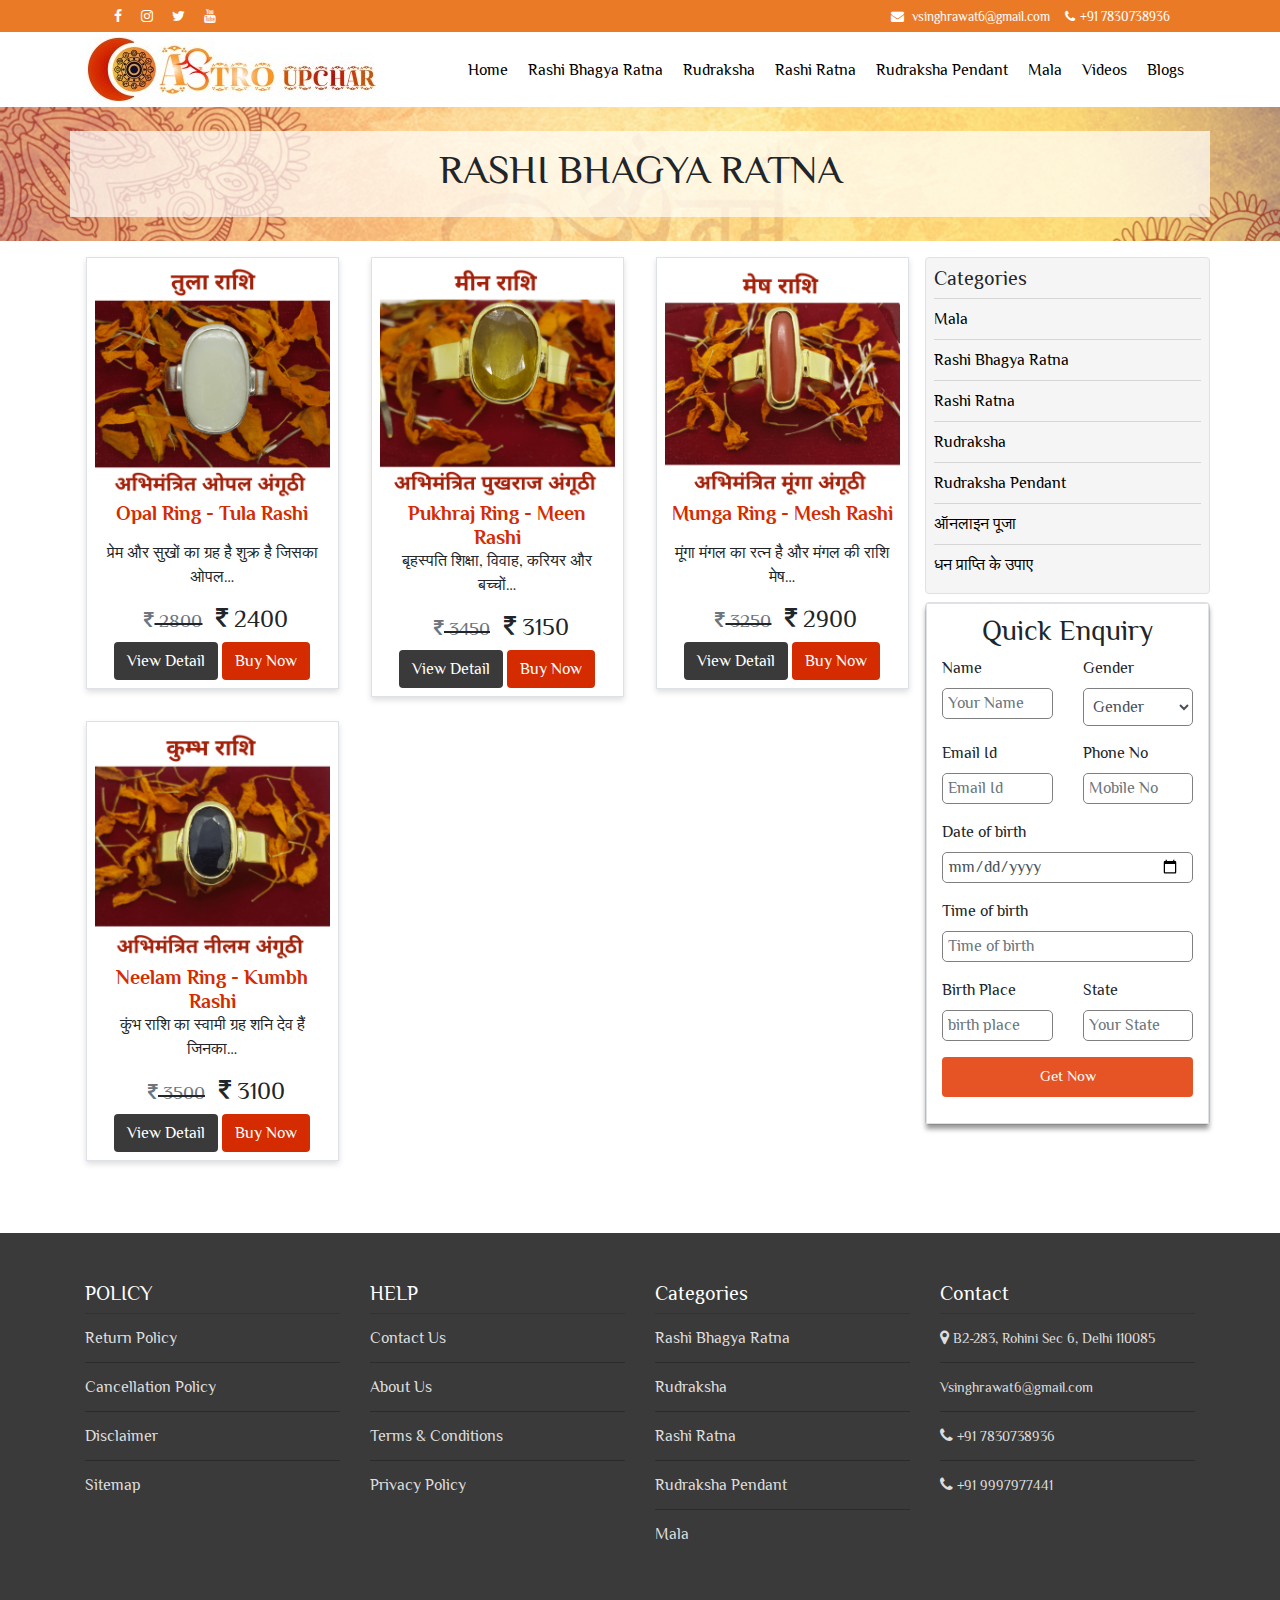
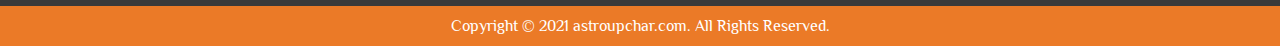
<file: Rashi-Bhagya-Ratna.html>
<!doctype html>
<html lang="en">

<head>
    <!-- Required meta tags -->
    <meta charset="utf-8">
    <meta name="viewport" content="width=device-width, initial-scale=1, shrink-to-fit=no">

    <!-- Bootstrap CSS -->
    <link rel="stylesheet" href="https://maxcdn.bootstrapcdn.com/bootstrap/4.0.0/css/bootstrap.min.css"
        integrity="sha384-Gn5384xqQ1aoWXA+058RXPxPg6fy4IWvTNh0E263XmFcJlSAwiGgFAW/dAiS6JXm" crossorigin="anonymous">
    <link rel="stylesheet" href="https://cdnjs.cloudflare.com/ajax/libs/font-awesome/4.7.0/css/font-awesome.min.css">
    <link rel="preconnect" href="https://fonts.gstatic.com">
    <link href="https://fonts.googleapis.com/css2?family=Philosopher:ital@0;1&display=swap" rel="stylesheet">
    <link rel="stylesheet" href="css/style.css">

    <title>RASHI BHAGYA RATNA</title>
</head>

<body>
    <header>
        <section id="top-header">
            <div class="container">
                <div class="row py-1">
                    <div class="col-md-6 d-none d-md-block">
                        <ul class="social-icon">
                            <li><a href="#" target="_blank"><i class="fa fa-facebook" aria-hidden="true"></i></a></li>
                            <li><a href="#" target="_blank"><i class="fa fa-instagram" aria-hidden="true"></i></a></li>
                            <li><a href="#" target="_blank"><i class="fa fa-twitter" aria-hidden="true"></i></a></li>
                            <li><a href="#" target="_blank"><i class="fa fa-youtube" aria-hidden="true"></i></a></li>
                        </ul>
                    </div>
                    <div class="col-md-6 col-sm-12 col-12">
                        <ul class="social-contact">
                            <li><a href="mailto:vsinghrawat6@gmail.com"><i class="fa fa-envelope"
                                        aria-hidden="true"></i> vsinghrawat6@gmail.com</a></li>
                            <li><a href="tel:+91 7830738936"><i class="fa fa-phone" aria-hidden="true"></i>+91
                                    7830738936</a></li>
                        </ul>

                    </div>
                </div>
            </div>

        </section>

        <section id="logo-header">
            <div class="container">
                <div class="row">
                    <div class="col-lg-12  p-0">
                        <nav class="navbar navbar-expand-lg navbar-dark py-0">
                            <a class="navbar-brand text-white" href=""><img src="images/logo.jpg"
                                    class="img-fluid logo"></a>

                            <button class="navbar-toggler" type="button" data-toggle="collapse"
                                data-target="#navbarContent"><span class="navbar-toggler-icon"></span>
                            </button>

                            <div class="collapse navbar-collapse justify-content-end" id="navbarContent">
                                <ul class="navbar-nav">
                                    <li class="nav-item"><a class="nav-link" href="index.html">Home</a></li>
                                    <li class="nav-item"><a class="nav-link" href="Rashi-Bhagya-Ratna.html">Rashi Bhagya Ratna</a></li>
                                    <li class="nav-item"><a class="nav-link" href="Rudraksha.html">Rudraksha</a></li>
                                     <li class="nav-item"><a class="nav-link" href="">Rashi Ratna</a> </li>
                                    <li class="nav-item"><a class="nav-link" href="">Rudraksha Pendant</a></li>
                                    <li class="nav-item"><a class="nav-link" href="">Mala</a></li>
                                    <li class="nav-item"><a class="nav-link" href="">Videos</a></li>
                                    <li class="nav-item"><a class="nav-link" href="">Blogs</a></li>
                                </ul>
                            </div>
                        </nav>

                    </div>
                </div>
            </div>
        </section>
    </header>

    <section id="category-section" class="py-4 mb-3">
        <div class="container">
            <div class="row">
                <div class="col-lg-12 p-0">
                    <div class="category-div text-center">
                        <h1 class="font-32 text-uppercase">rashi bhagya ratna</h1>
                    </div>
                </div>
            </div>
        </div>
    </section>

    <section id="rashi-bhagya-ratna">
        <div class="container">
            <div class="row pb-md-5 pb-0 font-12 row-box">
                <div class="col-lg-9">
                    <div class="row text-center">
                        <div class="col-md-4 col-6 px-md-3 px-1 mb-md-4 mb-4">
                            <div class="boxx border box-shadow pab-12 p-2">
                                <a href=""><img src="images/a4.png" class="img-fluid height-160 height-109" alt="">
                                </a>
                                <h5 class="px-1 min-height-40 text-dark productheading">
                                    <a href="">Opal Ring - Tula Rashi </a>
                                </h5>
                                <div class="image-ruppee mb-2  min-height-100">
                                    <p class="mb-3 px-1"><span>प्रेम और सुखों का ग्रह है शुक्र है जिसका ओपल…</span></p>
                                    <h4 class="d-inline mt-3">
                                        <strike><small class="text-muted mx-2"><i class="fa fa-rupee"></i>
                                                2800</small></strike>
                                        <i class="fa fa-rupee"></i> 2400
                                    </h4>
                                </div>
                                <a href="" class="text-white btn bg-3a3a3a font-8">View Detail</a>
                                <a href="" class="text-white btn bg-d42b00 font-8">Buy Now</a>
                            </div>
                        </div>
                        <div class="col-md-4 col-6 px-md-3 px-1 mb-md-4 mb-4">
                            <div class="boxx border box-shadow pab-12 p-2">
                                <a href=""><img src="images/a3.png" class="img-fluid height-160 height-109" alt=""></a>
                                <h5 class="px-1 min-height-40 text-dark productheading">
                                    <a href=""> Pukhraj Ring - Meen Rashi </a>
                                </h5>
                                <div class="image-ruppee mb-2  min-height-100">
                                    <p class="mb-3 px-1"><span>बृहस्‍पति शिक्षा, विवाह, करियर और बच्‍चों…</span></p>
                                    <h4 class="d-inline mt-3">
                                        <strike><small class="text-muted mx-2"><i class="fa fa-rupee"></i>
                                                3450</small></strike>
                                        <i class="fa fa-rupee"></i> 3150
                                    </h4>
                                </div>
                                <a href="" class="text-white btn bg-3a3a3a font-8">View Detail</a>
                                <a href="" class="text-white btn bg-d42b00 font-8">Buy Now</a>
                            </div>
                        </div>
                        <div class="col-md-4 col-6 px-md-3 px-1 mb-md-4 mb-4">
                            <div class="boxx border box-shadow pab-12 p-2">
                                <a href=""><img src="images/a2.png" class="img-fluid height-160 height-109" alt="">
                                </a>
                                <h5 class="px-1 min-height-40 text-dark productheading">
                                    <a href=""> Munga Ring - Mesh Rashi </a>
                                </h5>
                                <div class="image-ruppee mb-2  min-height-100">
                                    <p class="mb-3 px-1"><span>मूंगा मंगल का रत्‍न है और मंगल की राशि मेष…</span></p>
                                    <h4 class="d-inline mt-3">
                                        <strike><small class="text-muted mx-2"><i class="fa fa-rupee"></i>
                                                3250</small></strike>
                                        <i class="fa fa-rupee"></i> 2900
                                    </h4>
                                </div>
                                <a href="" class="text-white btn bg-3a3a3a font-8">View Detail</a>
                                <a href="" class="text-white btn bg-d42b00 font-8">Buy Now</a>
                            </div>
                        </div>
                        <div class="col-md-4 col-6 px-md-3 px-1 mb-md-4 mb-4">
                            <div class="boxx border box-shadow pab-12 p-2">
                                <a href="">
                                    <img src="images/a1.png" class="img-fluid height-160 height-109" alt="">
                                </a>
                                <h5 class="px-1 min-height-40 text-dark productheading">
                                    <a href=""> Neelam Ring - Kumbh Rashi </a>
                                </h5>
                                <div class="image-ruppee mb-2  min-height-100">
                                    <p class="mb-3 px-1"><span>कुंभ राशि का स्‍वामी ग्रह शनि देव हैं जिनका…</span></p>
                                    <h4 class="d-inline mt-3">
                                        <strike><small class="text-muted mx-2"><i class="fa fa-rupee"></i>
                                                3500</small></strike>
                                        <i class="fa fa-rupee"></i> 3100
                                    </h4>
                                </div>
                                <a href="" class="text-white btn bg-3a3a3a font-8">View Detail</a>
                                <a href="" class="text-white btn bg-d42b00 font-8">Buy Now</a>
                            </div>
                        </div>
                    </div>
                </div>
                <div class="col-lg-3">
                    <div class="row mb-2">
                        <div class="col-lg-12 bg-f5f5f5 p-2 rounded border">
                            <h5>Categories</h5>
                            <ul class="list-group list-group-flush">
                                <li class="list-group-item pl-0 py-2 bg-f5f5f5"><a href="" style="color:#000;">Mala</a>
                                </li>
                                <li class="list-group-item pl-0 py-2 bg-f5f5f5"><a href="" style="color:#000;">Rashi
                                        Bhagya Ratna</a></li>
                                <li class="list-group-item pl-0 py-2 bg-f5f5f5"><a href="" style="color:#000;">Rashi
                                        Ratna</a></li>
                                <li class="list-group-item pl-0 py-2 bg-f5f5f5"><a href="" style="color:#000;">Rudraksha</a>
                                </li>
                                <li class="list-group-item pl-0 py-2 bg-f5f5f5"><a href="" style="color:#000;">Rudraksha Pendant</a></li>
                                <li class="list-group-item pl-0 py-2 bg-f5f5f5"><a href="" style="color:#000;">ऑनलाइन पूजा</a></li>
                                <li class="list-group-item pl-0 py-2 bg-f5f5f5"><a href="" style="color:#000;">धन  प्राप्ति के उपाए</a></li>
                            </ul>
                        </div>
                    </div>
                    <div class="row">
                        <div class="col-lg-12 px-0 rounded border">
                            <form action="" method="post"
                                enctype="multipart/form-data">
                                <input type="hidden" value="5" id="captcha" name="captcha">
                                <input type="hidden" value="category :- rashi bhagya ratna" name="fromPage">
                                <div class="form-box border">
                                    <div class="row">
                                        <div class="col-md-12">
                                            <h3 class="text-center">Quick Enquiry</h3>
                                        </div>
                                        <div class="col-md-6 col-6">
                                            <div class="form-group rounded mb-3">
                                                <label>Name</label>
                                                <input type="text" class="form-control mr-2" name="name"
                                                    placeholder="Your Name">
                                            </div>
                                        </div>
                                        <div class="col-md-6 col-6">
                                            <label for="sell">Gender</label>
                                            <select class="form-control" id="sell" name="gender">
                                                <option>Gender</option>
                                                <option>Male</option>
                                                <option>Female</option>
                                                <option>Transgender</option>
                                            </select>
                                        </div>
                                    </div>
                                    <div class="row">
                                        <div class="col-md-6 col-6">
                                            <div class="form-group rounded mb-3">
                                                <label>Email Id</label>
                                                <input type="email" class="form-control mr-2" name="email"
                                                    placeholder="Email Id">
                                            </div>
                                        </div>
                                        <div class="col-md-6 col-6">
                                            <div class="form-group rounded mb-3">
                                                <label>Phone No</label>
                                                <input type="tel" class="form-control mr-2" name="phone"
                                                    placeholder="Mobile No">
                                            </div>
                                        </div>
                                    </div>
                                    <div class="row">
                                        <div class="col-md-12">
                                            <div class="form-group rounded mb-3">
                                                <label>Date of birth</label>
                                                <input type="date" class="form-control mr-2" name="dob"
                                                    placeholder="Date of birth">
                                            </div>
                                        </div>
                                        <div class="col-md-12">
                                            <div class="form-group rounded mb-3">
                                                <label>Time of birth</label>
                                                <input type="text" class="form-control mr-2" name="tob"
                                                    placeholder="Time of birth">
                                            </div>
                                        </div>
                                    </div>
                                    <div class="row">
                                        <div class="col-md-6 col-6">
                                            <div class="form-group rounded mb-3">
                                                <label>Birth Place</label>
                                                <input type="text" class="form-control mr-2" name="birth_place"
                                                    placeholder="birth place">
                                            </div>
                                        </div>
                                        <div class="col-md-6 col-6">
                                            <div class="form-group rounded mb-3">
                                                <label>State</label>
                                                <input type="text" class="form-control mr-2" name="state"
                                                    placeholder="Your State">
                                            </div>
                                        </div>
                                    </div>
                                    <div class="row">
                                        <div class="col-lg-12">
                                            <div class="form-group rounded mb-3">
                                                <button class="btn" name="submit" type="submit">Get Now</button>
                                            </div>
                                        </div>
                                    </div>
                                </div>
                            </form>
                        </div>
                    </div>
                </div>
            </div>
        </div>
    </section>
    <footer id="footer">
        <div class="container">
            <div class="row py-md-5 py-3">
                <div class="col-md-3 col-6">
                    <h5>POLICY</h5>
                    <ul class="list-group list-group-flush">
                        <li class="list-group-item pl-0"><a href="">Return Policy</a></li>
                        <li class="list-group-item pl-0"><a  href="">Cancellation Policy</a></li>
                        <li class="list-group-item pl-0"><a href="">Disclaimer</a></li>
                        <li class="list-group-item pl-0"><a target="_blank" href="">Sitemap</a></li>
                    </ul>
                </div>
                <div class="col-md-3 col-6">
                    <h5>HELP</h5>
                    <ul class="list-group list-group-flush">
                        <li class="list-group-item pl-0"><a href="">Contact Us</a></li>
                        <li class="list-group-item pl-0"><a href="">About Us</a> </li>
                        <li class="list-group-item pl-0"><a href="">Terms &amp; Conditions</a></li>
                        <li class="list-group-item pl-0"><a href="">Privacy Policy</a></li>
                    </ul>
                </div>
                <div class="col-md-3 col-6 mt-3 mt-md-0">
                    <h5>Categories</h5>
                    <ul class="list-group list-group-flush">
                        <li class="list-group-item pl-0"><a href="">Rashi Bhagya Ratna</a></li>
                        <li class="list-group-item pl-0"><a href="">Rudraksha</a></li>
                        <li class="list-group-item pl-0"><a href="">Rashi Ratna</a></li>
                        <li class="list-group-item pl-0"><a  href="">Rudraksha Pendant</a></li>
                        <li class="list-group-item pl-0"><a href="">Mala</a></li>
                    </ul>
                </div>
                <div class="col-md-3 col-6 mt-3 mt-md-0">
                    <h5>Contact</h5>
                    <ul class="list-group list-group-flush">
                        <li class="list-group-item pl-0"><i class="fa fa-map-marker" aria-hidden="true"></i>
                            <p class="d-inline">B2-283, Rohini Sec 6, Delhi 110085</p>
                        </li>
                        <li class="list-group-item pl-0">
                            <a href="mailto:vsinghrawat6@gmail.com">
                                <p class="d-inline">Vsinghrawat6@gmail.com</p>
                            </a>
                        </li>
                        <li class="list-group-item pl-0"><i class="fa fa-phone" aria-hidden="true"></i>
                            <a href="tel:+91 7830738936">
                                <p class="d-inline"> +91 7830738936</p>
                            </a>
                        </li>
                        <li class="list-group-item pl-0"><i class="fa fa-phone" aria-hidden="true"></i>
                            <a href="tel:+91 9997977441">
                                <p class="d-inline"> +91 9997977441</p>
                            </a>
                        </li>
                    </ul>
                </div>
            </div>
        </div>
    </footer>

    <section id="top-header" class="py-md-2 py-3 m-b-55" style="">
        <div class="container">
        <div class="row">
        <div class="col-lg-12">
        <p class="text-center text-white m-0 font-12">Copyright © 2021 astroupchar.com. All Rights Reserved.</p>
        </div>
        </div>
        </div>
        </section>

    <!-- Optional JavaScript -->
    <!-- jQuery first, then Popper.js, then Bootstrap JS -->
    <script src="https://code.jquery.com/jquery-3.2.1.slim.min.js"
        integrity="sha384-KJ3o2DKtIkvYIK3UENzmM7KCkRr/rE9/Qpg6aAZGJwFDMVNA/GpGFF93hXpG5KkN"
        crossorigin="anonymous"></script>
    <script src="https://cdnjs.cloudflare.com/ajax/libs/popper.js/1.12.9/umd/popper.min.js"
        integrity="sha384-ApNbgh9B+Y1QKtv3Rn7W3mgPxhU9K/ScQsAP7hUibX39j7fakFPskvXusvfa0b4Q"
        crossorigin="anonymous"></script>
    <script src="https://maxcdn.bootstrapcdn.com/bootstrap/4.0.0/js/bootstrap.min.js"
        integrity="sha384-JZR6Spejh4U02d8jOt6vLEHfe/JQGiRRSQQxSfFWpi1MquVdAyjUar5+76PVCmYl"
        crossorigin="anonymous"></script>
</body>

</html>
</file>
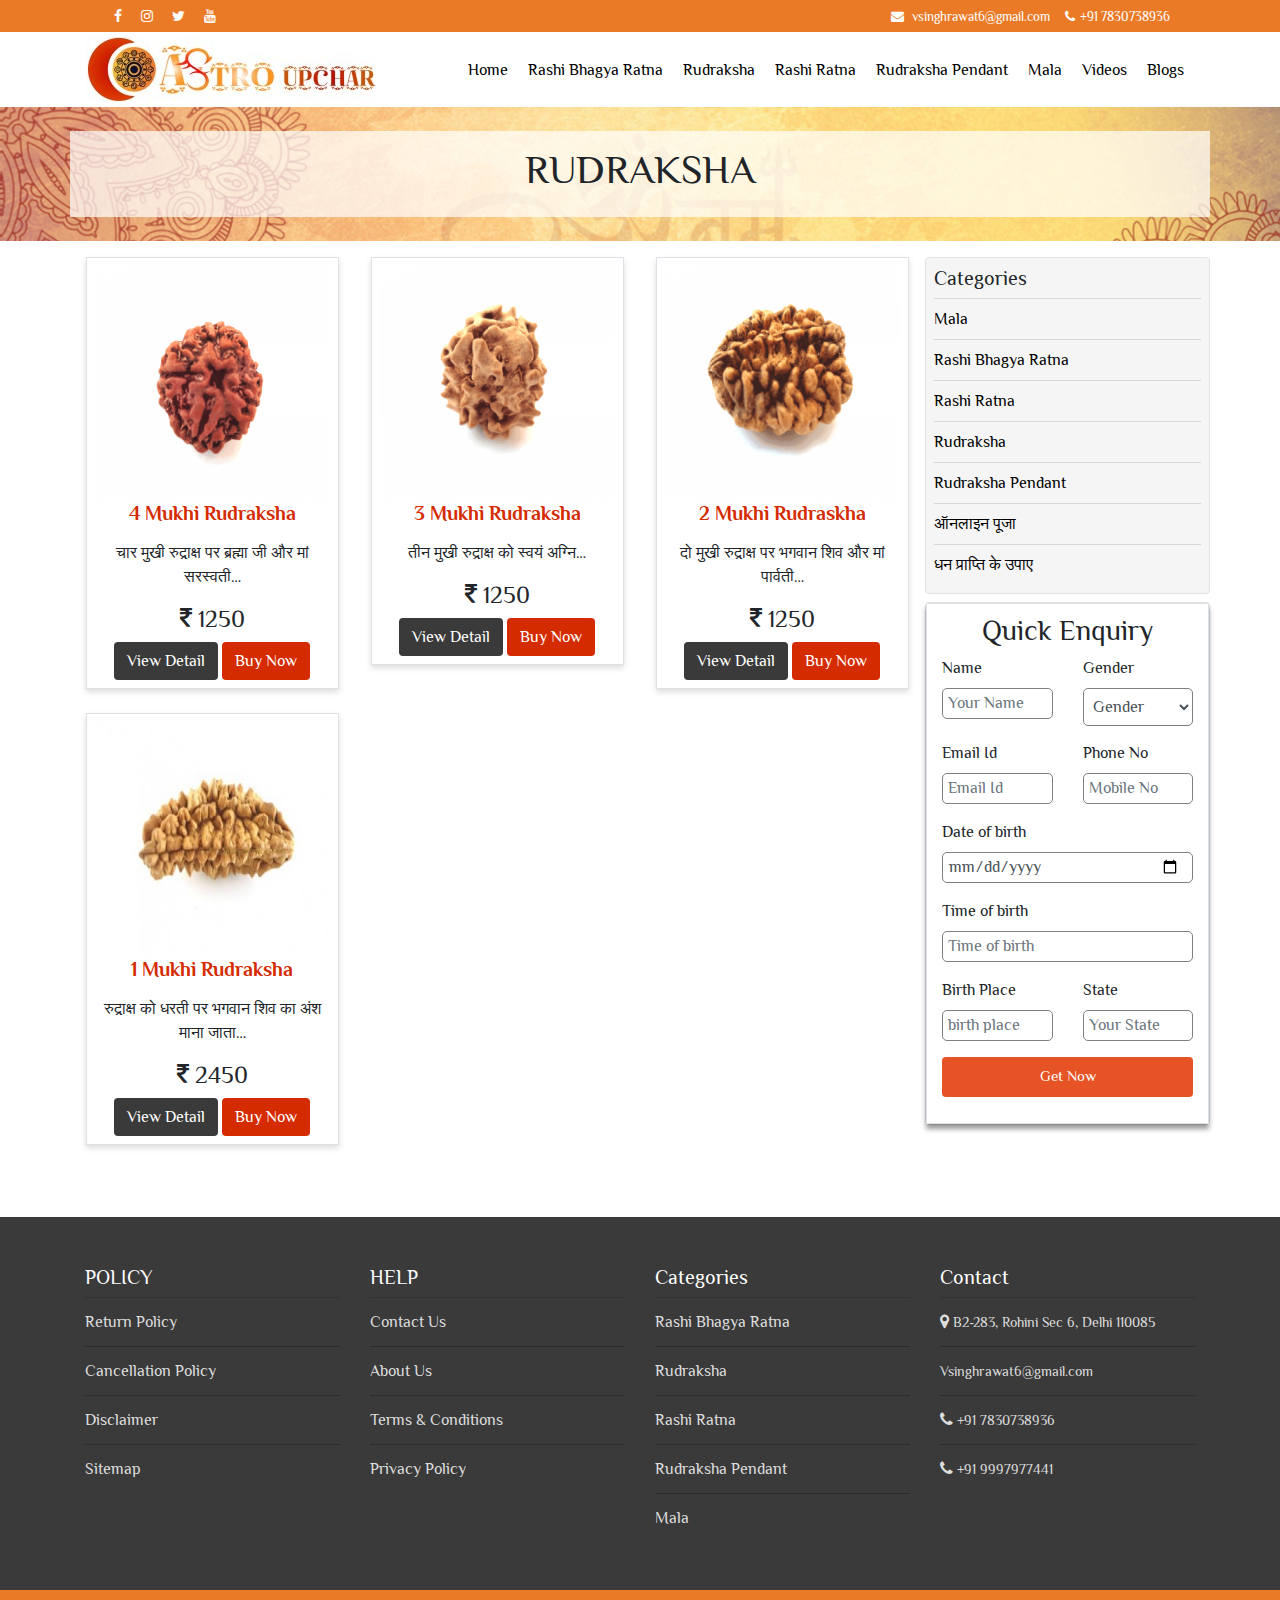
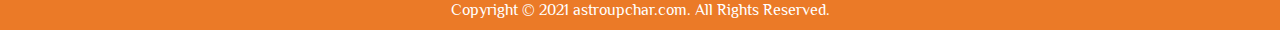
<file: Rudraksha.html>
<!doctype html>
<html lang="en">

<head>
    <!-- Required meta tags -->
    <meta charset="utf-8">
    <meta name="viewport" content="width=device-width, initial-scale=1, shrink-to-fit=no">

    <!-- Bootstrap CSS -->
    <link rel="stylesheet" href="https://maxcdn.bootstrapcdn.com/bootstrap/4.0.0/css/bootstrap.min.css"
        integrity="sha384-Gn5384xqQ1aoWXA+058RXPxPg6fy4IWvTNh0E263XmFcJlSAwiGgFAW/dAiS6JXm" crossorigin="anonymous">
    <link rel="stylesheet" href="https://cdnjs.cloudflare.com/ajax/libs/font-awesome/4.7.0/css/font-awesome.min.css">
    <link rel="preconnect" href="https://fonts.gstatic.com">
    <link href="https://fonts.googleapis.com/css2?family=Philosopher:ital@0;1&display=swap" rel="stylesheet">
    <link rel="stylesheet" href="css/style.css">
    <title>RUDRAKSHA</title>
</head>

<body>

    <header>
        <section id="top-header">
            <div class="container">
                <div class="row py-1">
                    <div class="col-md-6 d-none d-md-block">
                        <ul class="social-icon">
                            <li><a href="#" target="_blank"><i class="fa fa-facebook" aria-hidden="true"></i></a></li>
                            <li><a href="#" target="_blank"><i class="fa fa-instagram" aria-hidden="true"></i></a></li>
                            <li><a href="#" target="_blank"><i class="fa fa-twitter" aria-hidden="true"></i></a></li>
                            <li><a href="#" target="_blank"><i class="fa fa-youtube" aria-hidden="true"></i></a></li>
                        </ul>
                    </div>
                    <div class="col-md-6 col-sm-12 col-12">
                        <ul class="social-contact">
                            <li><a href="mailto:vsinghrawat6@gmail.com"><i class="fa fa-envelope"
                                        aria-hidden="true"></i> vsinghrawat6@gmail.com</a></li>
                            <li><a href="tel:+91 7830738936"><i class="fa fa-phone" aria-hidden="true"></i>+91
                                    7830738936</a></li>
                        </ul>

                    </div>
                </div>
            </div>

        </section>

        <section id="logo-header">
            <div class="container">
                <div class="row">
                    <div class="col-lg-12  p-0">
                        <nav class="navbar navbar-expand-lg navbar-dark py-0">
                            <a class="navbar-brand text-white" href=""><img src="images/logo.jpg"
                                    class="img-fluid logo"></a>

                            <button class="navbar-toggler" type="button" data-toggle="collapse"
                                data-target="#navbarContent"><span class="navbar-toggler-icon"></span>
                            </button>

                            <div class="collapse navbar-collapse justify-content-end" id="navbarContent">
                                <ul class="navbar-nav">
                                    <li class="nav-item"><a class="nav-link" href="index.html">Home</a></li>
                                    <li class="nav-item"><a class="nav-link" href="Rashi-Bhagya-Ratna.html">Rashi Bhagya Ratna</a></li>
                                    <li class="nav-item"><a class="nav-link" href="Rudraksha.html">Rudraksha</a></li>
                                     <li class="nav-item"><a class="nav-link" href="">Rashi Ratna</a> </li>
                                    <li class="nav-item"><a class="nav-link" href="">Rudraksha Pendant</a></li>
                                    <li class="nav-item"><a class="nav-link" href="">Mala</a></li>
                                    <li class="nav-item"><a class="nav-link" href="">Videos</a></li>
                                    <li class="nav-item"><a class="nav-link" href="">Blogs</a></li>
                                </ul>
                            </div>
                        </nav>

                    </div>
                </div>
            </div>
        </section>
    </header>

    <section id="category-section" class="py-4 mb-3">
        <div class="container">
            <div class="row">
                <div class="col-lg-12 p-0">
                    <div class="category-div text-center">
                        <h1 class="font-32 text-uppercase">rudraksha</h1>
                    </div>
                </div>
            </div>
        </div>
    </section>

    <section id="category-me">
        <div class="container">
            <div class="row pb-md-5 pb-0 font-12 row-box">
                <div class="col-lg-9">
                    <div class="row text-center">
                        <div class="col-md-4 col-6 px-md-3 px-1 mb-md-4 mb-4">
                            <div class="boxx border box-shadow pab-12 p-2">
                                <a href=""><img src="images/DD.png" class="img-fluid height-160 height-109" alt=""></a>
                                <h5 class="px-1 min-height-40 text-dark productheading">
                                    <a href="">4 Mukhi Rudraksha </a>
                                </h5>
                                <div class="image-ruppee mb-2  min-height-100">
                                    <p class="mb-3 px-1"><span>चार मुखी रुद्राक्ष पर ब्रह्मा जी और मां सरस्‍वती…</span>
                                    </p>
                                    <h4 class="d-inline mt-3"><i class="fa fa-rupee"></i> 1250 </h4>
                                </div>
                                <a href="" class="text-white btn bg-3a3a3a font-8">View Detail</a>
                                <a href="" class="text-white btn bg-d42b00 font-8">Buy Now</a>
                            </div>
                        </div>
                        <div class="col-md-4 col-6 px-md-3 px-1 mb-md-4 mb-4">
                            <div class="boxx border box-shadow pab-12 p-2">
                                <a href="">
                                    <img src="images/CC.png" class="img-fluid height-160 height-109" alt="">
                                </a>
                                <h5 class="px-1 min-height-40 text-dark productheading">
                                    <a href="">
                                        3 Mukhi Rudraksha </a>
                                </h5>
                                <div class="image-ruppee mb-2  min-height-100">
                                    <p class="mb-3 px-1"><span>तीन मुखी रुद्राक्ष को स्‍वयं अग्‍नि…</span></p>
                                    <h4 class="d-inline mt-3">
                                        <i class="fa fa-rupee"></i> 1250
                                    </h4>
                                </div>
                                <a href="" class="text-white btn bg-3a3a3a font-8">View Detail</a>
                                <a href="" class="text-white btn bg-d42b00 font-8">Buy Now</a>
                            </div>
                        </div>
                        <div class="col-md-4 col-6 px-md-3 px-1 mb-md-4 mb-4">
                            <div class="boxx border box-shadow pab-12 p-2">
                                <a href=""><img src="images/BB.png" class="img-fluid height-160 height-109" alt=""></a>
                                <h5 class="px-1 min-height-40 text-dark productheading">
                                    <a href=""> 2 Mukhi Rudraskha </a>
                                </h5>
                                <div class="image-ruppee mb-2  min-height-100">
                                    <p class="mb-3 px-1"><span>दो मुखी रुद्राक्ष पर भगवान शिव और मां पार्वती…</span></p>
                                    <h4 class="d-inline mt-3">
                                        <i class="fa fa-rupee"></i> 1250
                                    </h4>
                                </div>
                                <a href="" class="text-white btn bg-3a3a3a font-8">View Detail</a>
                                <a href="" class="text-white btn bg-d42b00 font-8">Buy Now</a>
                            </div>
                        </div>
                        <div class="col-md-4 col-6 px-md-3 px-1 mb-md-4 mb-4">
                            <div class="boxx border box-shadow pab-12 p-2">
                                <a href=""><img src="images/AA.jpg"class="img-fluid height-160 height-109" alt="">
                                </a>
                                <h5 class="px-1 min-height-40 text-dark productheading">
                                    <a href=""> 1 Mukhi Rudraksha </a>
                                </h5>
                                <div class="image-ruppee mb-2  min-height-100">
                                    <p class="mb-3 px-1"><span>रुद्राक्ष को धरती पर भगवान शिव का अंश माना जाता…</span>
                                    </p>
                                    <h4 class="d-inline mt-3">
                                        <i class="fa fa-rupee"></i> 2450
                                    </h4>
                                </div>
                                <a href="" class="text-white btn bg-3a3a3a font-8">View Detail</a>
                                <a href="" class="text-white btn bg-d42b00 font-8">Buy Now</a>
                            </div>
                        </div>
                    </div>
                </div>
                <div class="col-lg-3">
                    <div class="row mb-2">
                        <div class="col-lg-12 bg-f5f5f5 p-2 rounded border">
                            <h5>Categories</h5>
                            <ul class="list-group list-group-flush">
                                <li class="list-group-item pl-0 py-2 bg-f5f5f5"><a href="" style="color:#000;">Mala</a></li>
                                <li class="list-group-item pl-0 py-2 bg-f5f5f5"><a href="" style="color:#000;">Rashi Bhagya Ratna</a></li>
                                <li class="list-group-item pl-0 py-2 bg-f5f5f5"><a href="" style="color:#000;">Rashi Ratna</a></li>
                                <li class="list-group-item pl-0 py-2 bg-f5f5f5"><a href="" style="color:#000;">Rudraksha</a> </li>
                                <li class="list-group-item pl-0 py-2 bg-f5f5f5"><a href="" style="color:#000;">Rudraksha Pendant</a></li>
                                <li class="list-group-item pl-0 py-2 bg-f5f5f5"><a href="" style="color:#000;">ऑनलाइन पूजा</a></li>
                                <li class="list-group-item pl-0 py-2 bg-f5f5f5"><a href="" style="color:#000;">धन प्राप्ति के उपाए</a></li>
                            </ul>
                        </div>
                    </div>
                    <div class="row">
                        <div class="col-lg-12 px-0 rounded border">
                            <form action="" method="post"
                                enctype="multipart/form-data">
                                <input type="hidden" value="5" id="captcha" name="captcha">
                                <input type="hidden" value="category :- rudraksha" name="fromPage">
                                <div class="form-box border">
                                    <div class="row">
                                        <div class="col-md-12">
                                            <h3 class="text-center">Quick Enquiry</h3>
                                        </div>
                                        <div class="col-md-6 col-6">
                                            <div class="form-group rounded mb-3">
                                                <label>Name</label>
                                                <input type="text" class="form-control mr-2" name="name"
                                                    placeholder="Your Name">
                                            </div>
                                        </div>
                                        <div class="col-md-6 col-6">
                                            <label for="sell">Gender</label>
                                            <select class="form-control" id="sell" name="gender">
                                                <option>Gender</option>
                                                <option>Male</option>
                                                <option>Female</option>
                                                <option>Transgender</option>
                                            </select>
                                        </div>
                                    </div>
                                    <div class="row">
                                        <div class="col-md-6 col-6">
                                            <div class="form-group rounded mb-3">
                                                <label>Email Id</label>
                                                <input type="email" class="form-control mr-2" name="email"
                                                    placeholder="Email Id">
                                            </div>
                                        </div>
                                        <div class="col-md-6 col-6">
                                            <div class="form-group rounded mb-3">
                                                <label>Phone No</label>
                                                <input type="tel" class="form-control mr-2" name="phone"
                                                    placeholder="Mobile No">
                                            </div>
                                        </div>
                                    </div>
                                    <div class="row">
                                        <div class="col-md-12">
                                            <div class="form-group rounded mb-3">
                                                <label>Date of birth</label>
                                                <input type="date" class="form-control mr-2" name="dob"
                                                    placeholder="Date of birth">
                                            </div>
                                        </div>
                                        <div class="col-md-12">
                                            <div class="form-group rounded mb-3">
                                                <label>Time of birth</label>
                                                <input type="text" class="form-control mr-2" name="tob"
                                                    placeholder="Time of birth">
                                            </div>
                                        </div>
                                    </div>
                                    <div class="row">
                                        <div class="col-md-6 col-6">
                                            <div class="form-group rounded mb-3">
                                                <label>Birth Place</label>
                                                <input type="text" class="form-control mr-2" name="birth_place"
                                                    placeholder="birth place">
                                            </div>
                                        </div>
                                        <div class="col-md-6 col-6">
                                            <div class="form-group rounded mb-3">
                                                <label>State</label>
                                                <input type="text" class="form-control mr-2" name="state"
                                                    placeholder="Your State">
                                            </div>
                                        </div>
                                    </div>
                                    <div class="row">
                                        <div class="col-lg-12">
                                            <div class="form-group rounded mb-3">
                                                <button class="btn" name="submit" type="submit">Get Now</button>
                                            </div>
                                        </div>
                                    </div>
                                </div>
                            </form>
                        </div>
                    </div>
                </div>
            </div>
        </div>
    </section>

    <footer id="footer">
        <div class="container">
            <div class="row py-md-5 py-3">
                <div class="col-md-3 col-6">
                    <h5>POLICY</h5>
                    <ul class="list-group list-group-flush">
                        <li class="list-group-item pl-0"><a href="">Return Policy</a></li>
                        <li class="list-group-item pl-0"><a  href="">Cancellation Policy</a></li>
                        <li class="list-group-item pl-0"><a href="">Disclaimer</a></li>
                        <li class="list-group-item pl-0"><a target="_blank" href="">Sitemap</a></li>
                    </ul>
                </div>
                <div class="col-md-3 col-6">
                    <h5>HELP</h5>
                    <ul class="list-group list-group-flush">
                        <li class="list-group-item pl-0"><a href="">Contact Us</a></li>
                        <li class="list-group-item pl-0"><a href="">About Us</a> </li>
                        <li class="list-group-item pl-0"><a href="">Terms &amp; Conditions</a></li>
                        <li class="list-group-item pl-0"><a href="">Privacy Policy</a></li>
                    </ul>
                </div>
                <div class="col-md-3 col-6 mt-3 mt-md-0">
                    <h5>Categories</h5>
                    <ul class="list-group list-group-flush">
                        <li class="list-group-item pl-0"><a href="">Rashi Bhagya Ratna</a></li>
                        <li class="list-group-item pl-0"><a href="">Rudraksha</a></li>
                        <li class="list-group-item pl-0"><a href="">Rashi Ratna</a></li>
                        <li class="list-group-item pl-0"><a  href="">Rudraksha Pendant</a></li>
                        <li class="list-group-item pl-0"><a href="">Mala</a></li>
                    </ul>
                </div>
                <div class="col-md-3 col-6 mt-3 mt-md-0">
                    <h5>Contact</h5>
                    <ul class="list-group list-group-flush">
                        <li class="list-group-item pl-0"><i class="fa fa-map-marker" aria-hidden="true"></i>
                            <p class="d-inline">B2-283, Rohini Sec 6, Delhi 110085</p>
                        </li>
                        <li class="list-group-item pl-0">
                            <a href="mailto:vsinghrawat6@gmail.com">
                                <p class="d-inline">Vsinghrawat6@gmail.com</p>
                            </a>
                        </li>
                        <li class="list-group-item pl-0"><i class="fa fa-phone" aria-hidden="true"></i>
                            <a href="tel:+91 7830738936">
                                <p class="d-inline"> +91 7830738936</p>
                            </a>
                        </li>
                        <li class="list-group-item pl-0"><i class="fa fa-phone" aria-hidden="true"></i>
                            <a href="tel:+91 9997977441">
                                <p class="d-inline"> +91 9997977441</p>
                            </a>
                        </li>
                    </ul>
                </div>
            </div>
        </div>
    </footer>

    <section id="top-header" class="py-md-2 py-3 m-b-55" style="">
        <div class="container">
        <div class="row">
        <div class="col-lg-12">
        <p class="text-center text-white m-0 font-12">Copyright © 2021 astroupchar.com. All Rights Reserved.</p>
        </div>
        </div>
        </div>
        </section>
    <!-- Optional JavaScript -->
    <!-- jQuery first, then Popper.js, then Bootstrap JS -->
    <script src="https://code.jquery.com/jquery-3.2.1.slim.min.js"
        integrity="sha384-KJ3o2DKtIkvYIK3UENzmM7KCkRr/rE9/Qpg6aAZGJwFDMVNA/GpGFF93hXpG5KkN"
        crossorigin="anonymous"></script>
    <script src="https://cdnjs.cloudflare.com/ajax/libs/popper.js/1.12.9/umd/popper.min.js"
        integrity="sha384-ApNbgh9B+Y1QKtv3Rn7W3mgPxhU9K/ScQsAP7hUibX39j7fakFPskvXusvfa0b4Q"
        crossorigin="anonymous"></script>
    <script src="https://maxcdn.bootstrapcdn.com/bootstrap/4.0.0/js/bootstrap.min.js"
        integrity="sha384-JZR6Spejh4U02d8jOt6vLEHfe/JQGiRRSQQxSfFWpi1MquVdAyjUar5+76PVCmYl"
        crossorigin="anonymous"></script>
</body>

</html>
</file>
<file: css/style.css>
body
{
    font-family: 'Philosopher', sans-serif;;
}


#top-header 
{
    background: #eb7a27;
}

.social-icon 
{
    margin: 0 0 0 10px;
    padding: 0;
    list-style: none;
}

.social-icon li
 {
    float: left;
    margin-left: 19px;
}

.social-icon li a 
{
    font-size: 14px;
    text-decoration: none;
    color: #fff;
}

.social-contact 
{
    margin: 0;
    padding: 0;
    float: right;
    list-style: none;
    margin-right: 25px;
}



.social-contact li 
{
    float: left;
    margin: 0 0 0 15px;
}

.social-contact li a {
    font-size: 13px;
    text-decoration: none;
    color: #fff;
}


.social-contact li a i 
{
    color: #fff;
    margin: 0 5px 0 0;
}


.logo
{
    height: 65px;
}

.navbar .navbar-toggler 
{
    color: #fff;
    border-color: none;
    background: #eb7a27;
}


.navbar .navbar-nav .nav-item
{
    font-weight: 500;
}

.navbar .navbar-nav .nav-item .nav-link 
{
    color: #000;
    padding: 5px 10px;
    font-size: 16px;
}

#sectionA
{
    background-color: #f4f4f4;
}

.bg-d42b00 
{
    background-color: #d42b00;
}

h2 
{
    font-size: 3rem;
}

.bg-white 
{
    background-color: #fff!important;
}


.box-shadow 
{
    box-shadow: 0 3px 6px #ddd;
}

.height-163 
{
    height: 153px;
}


.row-box .form-box 
{
    padding: 10px 15px;
    box-shadow: 0 5px 5px rgb(0 0 0 / 40%);
}

.row-box .form-box input, .row-box .form-box select 
{
    margin-bottom: 15px;
    border: 1px solid grey;
    border-radius: 5px;
}

.form_label 
{
    margin-bottom: .1rem;
    font-size: 17px;
}

.row-box .form-box input[type=text], 
.row-box .form-box select, 
.row-box .form-box input[type=date], 
.row-box .form-box input[type=email], 
.row-box .form-box input[type=tel] 
{
    background: #fff;
    height: 31px;
    padding-left: 5px;
}

.row-box .form-box input, .row-box .form-box select 
{
    margin-bottom: 15px;
    border: 1px solid grey;
    border-radius: 5px;
}


.row-box .form-box button 
{
    width: 100%;
    height: 40px;
    background: #e65425;
    font-size: 15px;
    color: #fff;
    border: none;
}


.height-251 
{
    height: 251px;
    object-fit: contain;
}

.box-shadow h5 
{
    margin: 0;
}

.min-height-40 
{
    min-height: 40px;
}

.productheading a 
{
    color: #d42b00;
    font-weight: 700;
}

.bg-3a3a3a 
{
    background-color: #3a3a3a;
}


#sectionF
{
    background-color: #cac7c7;
}

.package img 
{
    height: 130px;
    object-fit: contain;
}

.package p, .payment p 
{
    padding: 10px;
    font-size: 12px;
    font-weight: 700;
    background: #eee;
} 


#footer
 {
    background: #3a3a3a;
}

#footer h5
{
    color: #fff;
}

#footer ul li 
{
    background: 0 0;
    color: #ddd;
}

#footer p 
{
    font-size: 14px;
}

#footer .list-group .list-group-item a 
{
    text-decoration: none;
    color: #ddd;
}



#category-section 
{
    background-image: url(../images/download.jpg);
    background-size: cover;
    background-repeat: no-repeat;
    padding: 0 0 100px;
}

.category-div 
{
    padding: 15px 0;
    background: rgba(255,255,255,.7);
}

.bg-f5f5f5 
{
    background-color: #f5f5f5;
}


.row-box i.menu-facebook-icon 
{
    background-color: #2962ff;
    border-radius: 50%;
    color: #fff;
    width: 32px;
    height: 32px;
    line-height: 32px;
    text-align: center;
    font-size: 16px;
}

.row-box i.menu-whatts-icon 
{
    background-color: rgb(14, 70, 14);
    border-radius: 50%;
    color: #fff;
    width: 32px;
    height: 32px;
    line-height: 32px;
    text-align: center;
    font-size: 16px;
}









@media (max-width: 767px)
{
    .social-contact li:nth-child(1) {float: left; margin: 0;}
    .social-contact li:nth-child(2) {  float: right;}
    .social-contact li:nth-child(2) {  float: right;}
    .logo { height: 47px;}
    .social-contact{ margin-right: 0; float: left; width: 100%;}
    .hindifont{ font-size: 20px; }
    .font-10 { font-size: 11px; }
    .font-32{ font-size: 32px;}
    .Engfont25{ font-size: 25px;}
    #footer { margin-top: 0;}
    #footer .list-group .list-group-item { padding: 2px 0;}
    #footer .list-group .list-group-item a {font-size: 12px;}
    #footer h5 {font-size: 14px;}
    #footer .list-group .list-group-item p {font-size: 12px;}
    .font-12 {font-size: 12px;}
    .height-251 { height: 160px; display: block;  margin: 0 auto; }
    .mfont-18 {font-size: 18px; }
    .font-9 { font-size: 9px;}
}



@media (max-width: 600px)
{
.package {padding: 5px; min-height: 90px; border-radius: 10px;}
.package img {height: 80px; object-fit: contain;}
.d-xs-none { display: none; }
}



@media (max-width: 320px)
{
    .font-10 {font-size: 10px;}
    .borderimg {width: 50%;}
    .moneycat {min-height: 90px;}
    .padding-phone h5 {font-size: 15px; color: #000; font-weight: 700; }
    .engfont25 { font-size: 22px; }
    p { font-size: 13px; }
    .hindifont20 {font-size: 18px;}
}
</file>
